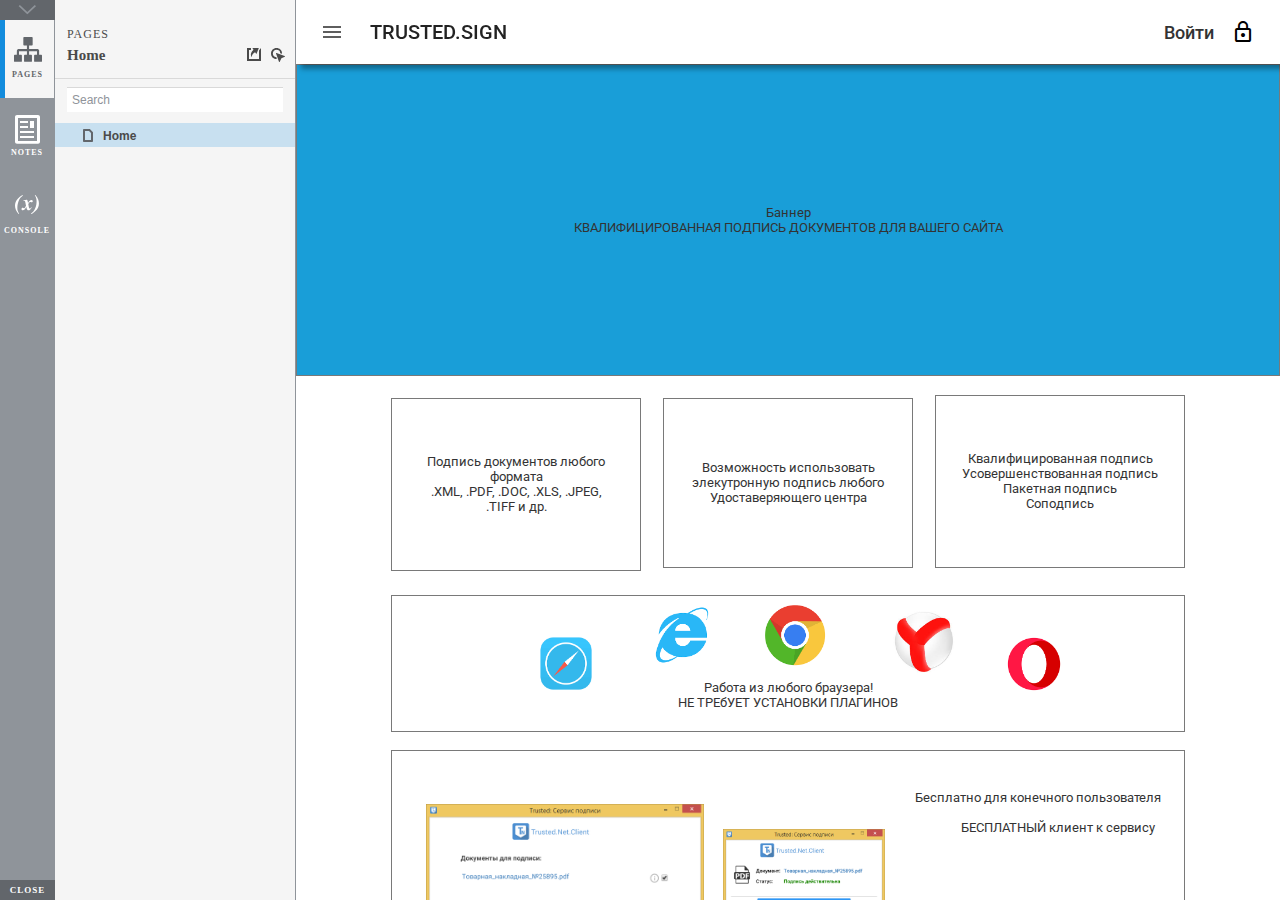
<file: index.html>
﻿<!DOCTYPE html>
<html xmlns="http://www.w3.org/1999/xhtml" xml:lang="en" lang="en">
<head>
    <title>Untitled Document</title>
    <meta http-equiv="X-UA-Compatible" content="IE=edge"/>
    <meta http-equiv="content-type" content="text/html; charset=utf-8" />
    <meta name="viewport" content="width=device-width, initial-scale=1.0" />
    <meta name="apple-mobile-web-app-capable" content="yes" />
    <link type="text/css" href="resources/css/reset.css" rel="Stylesheet" />
    <link type="text/css" href="resources/css/default.css" rel="Stylesheet" />
    <!--<link href='https://fonts.googleapis.com/css?family=Nunito:300' rel='stylesheet' type='text/css'>-->

    <script type="text/javascript">
        if (location.href.toString().indexOf('file://localhost/') == 0) {
            location.href = location.href.toString().replace('file://localhost/', 'file:///');
        }
    </script>

    <script type="text/javascript" src="resources/scripts/jquery-1.7.1.min.js"></script>
    <script type="text/javascript" src="resources/scripts/player/splitter.js"></script>
    <script type="text/javascript" src="resources/scripts/axutils.js"></script>
    <script type="text/javascript" src="resources/scripts/player/axplayer.js"></script>
    <script type="text/javascript" src="resources/scripts/messagecenter.js"></script>
    <script type="text/javascript" src="data/document.js"></script>
    <style type="text/css">

#outerContainer {
	width:1000px;
	height:1500px;
}

.vsplitbar {
    width: 3px;
    /*background: #B9B9B9;*/
    border-right: 1px solid #8f949a;
}

.vsplitbar:hover, .vsplitbar.active {
    background: #8f949a;
}

#rightPanel {
    background-color: White;
}

/*#leftPanel {
    min-width: 120px;
}*/

.splitterMask {
   position:absolute;
   top: 0;
   left: 0;
   width: 100%;
   height: 100%;
   overflow: hidden;
   background-image: url(resources/images/transparent.gif);
   z-index: 20000;
}

    </style>
    <script type="text/javascript" language="JavaScript"><!--
        var SITEMAP_COLLAPSE_VAR_NAME = 'c';
        var PLUGIN_VAR_NAME = 'g';
        var FOOTNOTES_VAR_NAME = 'fn';
        var ADAPTIVE_VIEW_VAR_NAME = 'view';
        var lastLeftPanelWidth = 295;
        var toolBarOnly = true;

        // isolate scope
        (function() {
            setUpController();
            
            var configuration = $axure.document.configuration;
            var _settings = {};
            _settings.projectId = configuration.prototypeId;
            _settings.isAxshare = configuration.isAxshare;
            _settings.loadFeedbackPlugin = configuration.loadFeedbackPlugin;
            var cHash = getHashStringVar(SITEMAP_COLLAPSE_VAR_NAME);
            _settings.startCollapsed = cHash == "1";
            if(cHash == "2") closePlayer();
            var gHash = getHashStringVar(PLUGIN_VAR_NAME);
            if(gHash == "") gHash = 1;
            _settings.startPluginGid = gHash;

            $axure.player.settings = _settings;

            $(window).bind('load', function() {
                if(CHROME_5_LOCAL && !$('body').attr('pluginDetected')) {
                    window.location = 'resources/chrome/chrome.html';
                }
            });

            $(document).ready(function() {
                $axure.page.bind('load.start', mainFrame_onload);
                $axure.messageCenter.addMessageListener(messageCenter_message);

                $(document).on('pluginShown', function (event, data) {
                    setVarInCurrentUrlHash('g', data ? data : '');
                });

                $(document).on('pluginCreated', function(event, data) {
                    if($axure.player.settings.startPluginGid == data) {
                        $axure.player.showPlugin(data);
                    }
                });

                if($axure.player.settings.loadFeedbackPlugin) {
                    if($axure.player.settings.isAxshare) {
                        $axure.utils.loadJS('/Scripts/plugins/feedback/feedback8.js');
                    } else {
                        $axure.utils.loadJS('http://share.axure.com/Scripts/plugins/feedback/feedback8.js');
                    }
                }

                if(navigator.userAgent.indexOf("MSIE") >= 0) $('#outerContainer').width('100%');
                initialize();
                if($axure.player.settings.startCollapsed) $('#outerContainer').splitter({ sizeLeft: 0 });
                else $('#outerContainer').splitter({ sizeLeft: lastLeftPanelWidth });
                $('#leftPanel').width(lastLeftPanelWidth);
                
                $(window).resize(function() { resizeContent(); });

                $('#maximizePanelContainer').hide();

                initializeLogo();

                $(window).resize();
                resizeContent();
                
                $axure.player.collapseToBar();

                if($axure.player.settings.startCollapsed) {
                    collapse();
                    $('#leftPanel').width(0);
                }

                if(MOBILE_DEVICE) {
                    $('#interfaceControlFrameMinimizeContainer').height('45px');
                    $('#interfaceControlFrameMinimizeContainer a').height('45px');
                    $('#interfaceControlFrameHeaderContainer').css('margin-top','45px');
                    $('#interfaceControlFrameCloseContainer a').css('padding','10px 0px');
                    $('#maximizePanelContainer').height('45px');//.css('top','inherit').css('bottom','0px');

                    $('body').removeClass('hashover');

                    if(IOS) {
                        $('#rightPanel').css('overflow', 'auto').css('-webkit-overflow-scrolling', 'touch').css('-ms-overflow-x', 'hidden');

                        window.addEventListener("orientationchange", function() {
                            var viewport = document.querySelector("meta[name=viewport]");
                            //so iOS doesn't zoom when switching back to portrait
                            viewport.setAttribute('content', 'width=device-width, initial-scale=1.0, maximum-scale=1.0');
                            viewport.setAttribute('content', 'width=device-width, initial-scale=1.0');
                            resizeContent();
                        }, false);

                        $axure.page.bind('load.start', function() {
                            resizeContent();
                        });
                    }
                }

            });

            function initialize() {
                var legacyQString = getQueryString("Page");
                if (legacyQString.length > 0) {
                    location.href = location.href.substring(0, location.href.indexOf("?")) + "#p=" + legacyQString;
                    return;
                }

                var mainFrame = document.getElementById("mainFrame");
                mainFrame.contentWindow.location.href = getInitialUrl();
            }

            function initializeLogo() {
                if($axure.document.configuration.logoImagePath) {
                    var image = new Image();
                    image.onload = function() {
                        $('#logoImage').css('max-width', this.width + 'px');
                        $axure.player.resizeContent();
                    };
                    image.src = $axure.document.configuration.logoImagePath;
                
                    $('#interfaceControlFrameLogoImageContainer').html('<img id="logoImage" src="" />');
                    $('#logoImage').attr('src', $axure.document.configuration.logoImagePath).load(function() { resizeContent(); });
                } else $('#interfaceControlFrameLogoImageContainer').hide();

                if ($axure.document.configuration.logoImageCaption) {
                    $('#interfaceControlFrameLogoCaptionContainer').html($axure.document.configuration.logoImageCaption);
                } else $('#interfaceControlFrameLogoCaptionContainer').hide();

                if(!$('#interfaceControlFrameLogoImageContainer').is(':visible') && !$('#interfaceControlFrameLogoCaptionContainer').is(':visible')) {
                    $('#interfaceControlFrameLogoContainer').hide();
                }
            }

            var resizeContent = $axure.player.resizeContent = function() {
                var newHeight = $(window).height();
                var newWidth = $(window).width();

                var controlContainerHeight = newHeight;// - 30;
                if($('#interfaceControlFrameLogoContainer').is(':visible')) controlContainerHeight -= $('#interfaceControlFrameLogoContainer').outerHeight();// + 16;

                $('#outerContainer').height(newHeight).width(newWidth);
                $('.vsplitbar').height(newHeight);
                $('#leftPanel').height(newHeight);
                $('#interfaceControlFrame').height(newHeight);
                $('#interfaceControlFrameContainer').height(newHeight);
                $('#interfaceControlFrameHostContainer').height(controlContainerHeight);

                $('#rightPanel').height(newHeight);
                $('#mainFrame').height(newHeight);

                if($('#leftPanel').is(':visible')) $('#rightPanel').width($(window).width() - $('#leftPanel').width() - 1);// $('.vsplitbar').width());
                else $('#rightPanel').width($(window).width());

                $(document).trigger('ContainerHeightChange',[controlContainerHeight]);

                if(MOBILE_DEVICE) {
                    if(!(getHashStringVar(ADAPTIVE_VIEW_VAR_NAME).length > 0)) $axure.messageCenter.postMessage('setAdaptiveViewForSize', {'width':newWidth, 'height':$('#rightPanel').height()});
                }
            }

            var collapseToBar = $axure.player.collapseToBar = function() {
                lastLeftPanelWidth = $('#leftPanel').width();
                $('#leftPanel').width('55px');
                $('.vsplitbar').hide();
                $('#rightPanel').width($(window).width() - $('#leftPanel').width());
                $(window).resize();
                $('#outerContainer').trigger('resize');
                toolBarOnly = true;
            }

            var expandFromBar = $axure.player.expandFromBar = function() {
                if($('.vsplitbar').is(':visible')) return;

                $('#leftPanel').width(lastLeftPanelWidth);
                $('.vsplitbar').show();
                $('#rightPanel').width($(window).width() - $('#leftPanel').width() - 1);// $('.vsplitbar').width());
                $(window).resize();
                $('#outerContainer').trigger('resize');
                toolBarOnly = false;
            }

        })();

        function messageCenter_message(message, data) {
            if(message == 'expandFrame') expand();
            else if(message == 'getCollapseFrameOnLoad' && $axure.player.settings.startCollapsed && !MOBILE_DEVICE) $axure.messageCenter.postMessage('collapseFrameOnLoad');
        }

        
        function getInitialUrl() {
            var pageName = getHashStringVar("p");
            if(pageName.length > 0) return pageName + ".html";
            else {
                var url = getFirstPageUrl($axure.document.sitemap.rootNodes);
                return (url ? url : "about:blank");
            }
        }

        function getFirstPageUrl(nodes) {
            for (var i = 0; i < nodes.length; i++) {
                var node = nodes[i];
                if (node.url) return node.url;
                else {
                    var hasChildren = (node.children && node.children.length > 0);
                    if (hasChildren) {
                        var url = getFirstPageUrl(node.children);
                        if (url) return url;
                    }
                }
            }
            return null;
        }

        function closePlayer() {
            if($axure.page.location) window.location.href = $axure.page.location;
            else {
                var pageFile = getInitialUrl();
                var currentLocation = window.location.toString();
                window.location.href = currentLocation.substr(0, currentLocation.lastIndexOf("/") + 1) + pageFile;
            }
        }

        function replaceHash(newHash) {
            var currentLocWithoutHash = window.location.toString().split('#')[0];

            //We use replace so that every hash change doesn't get appended to the history stack.
            //We use replaceState in browsers that support it, else replace the location
            if(typeof window.history.replaceState != 'undefined') {
                try {
                    //Chrome 45 (Version 45.0.2454.85 m) started throwing an error here when generated locally (this only happens with sitemap open) which broke all interactions.
                    //try catch breaks the url adjusting nicely when the sitemap is open, but all interactions and forward and back buttons work.
                    //Uncaught SecurityError: Failed to execute 'replaceState' on 'History': A history state object with URL 'file:///C:/Users/Ian/Documents/Axure/HTML/Untitled/start.html#p=home' cannot be created in a document with origin 'null'.
                    window.history.replaceState(null, null, currentLocWithoutHash + newHash);
                } catch(ex) {}
            } else {
                window.location.replace(currentLocWithoutHash + newHash);
            }
        }

        function collapse() {
            setVarInCurrentUrlHash('c', 1);
            if(!toolBarOnly) lastLeftPanelWidth = $('#leftPanel').width();

            $('#maximizePanelContainer').show();
            $('#leftPanel').hide();
            $('.vsplitbar').hide();
            $('#rightPanel').width($(window).width());
            $(window).resize();
            $('#outerContainer').trigger('resize');

            $(document).trigger('sidebarCollapse');

            if(MOBILE_DEVICE) {
                $('#maximizePanelContainer').animate({
                    top:$('#rightPanel').height() - $('#maximizePanelContainer').height()
                }, 300, 'swing', function() {
                    $('#maximizePanelContainer').css('top', 'inherit').css('bottom', '0px');
                });
            }
        }

        function expand() {
            if(MOBILE_DEVICE) {
                $('#maximizePanelContainer').css('top', '0px').css('bottom', 'inherit');
            }

            deleteVarFromCurrentUrlHash('c');
            $('#maximizePanelContainer').hide();
            $('#leftPanel').width(lastLeftPanelWidth);
            $('#leftPanel').show();
            if(!toolBarOnly) {
                $('.vsplitbar').show();
                $('#rightPanel').width($(window).width() - $('#leftPanel').width() - 1);
            } else {
                $axure.player.collapseToBar();
            }
            $(window).resize();
            $('#outerContainer').trigger('resize');

            $(document).trigger('sidebarExpanded');
        }


        function mainFrame_onload() {
            if($axure.page.pageName) document.title = $axure.page.pageName;
        }

        function getQueryString(query) {
            var qstring = self.location.href.split("?");
            if(qstring.length < 2) return "";
            return GetParameter(qstring, query);
        }
        
        function GetParameter(qstring, query) {
            var prms = qstring[1].split("&");
            var frmelements = new Array();
            var currprmeter, querystr = "";

            for(var i = 0; i < prms.length; i++) {
                currprmeter = prms[i].split("=");
                frmelements[i] = new Array();
                frmelements[i][0] = currprmeter[0];
                frmelements[i][1] = currprmeter[1];
            }

            for(j = 0; j < frmelements.length; j++) {
                if(frmelements[j][0].toLowerCase() == query.toLowerCase()) {
                    querystr = frmelements[j][1];
                    break;
                }
            }
            return querystr;
        }
        
        function getHashStringVar(query) {
            var qstring = self.location.href.split("#");
            if(qstring.length < 2) return "";
            return GetParameter(qstring, query);
        }

        function setHashStringVar(currentHash, varName, varVal) {
            var varWithEqual = varName + '=';
            var poundVarWithEqual = varVal === '' ? '' :  '#' + varName + '=' + varVal;
            var ampVarWithEqual = varVal === '' ? '' :  '&' + varName + '=' + varVal;
            var hashToSet = '';

            var pageIndex = currentHash.indexOf('#' + varWithEqual);
            if(pageIndex == -1) pageIndex = currentHash.indexOf('&' + varWithEqual);
            if(pageIndex != -1) {
                var newHash = currentHash.substring(0, pageIndex);

                newHash = newHash == '' ? poundVarWithEqual : newHash + ampVarWithEqual;

                var ampIndex = currentHash.indexOf('&', pageIndex + 1);
                if(ampIndex != -1) {
                    newHash = newHash == '' ? '#' + currentHash.substring(ampIndex + 1) : newHash + currentHash.substring(ampIndex);
                }
                hashToSet = newHash;
            } else if(currentHash.indexOf('#') != -1) {
                hashToSet = currentHash + ampVarWithEqual;
            } else {
                hashToSet = poundVarWithEqual;
            }

            if(hashToSet != '' || varVal == '') {
                return hashToSet;
            }

            return null;
        }

        function setVarInCurrentUrlHash(varName, varVal) {
            var newHash = setHashStringVar(window.location.hash, varName, varVal);

            if(newHash != null) {
                replaceHash(newHash);
            }
        }

        function deleteHashStringVar(currentHash, varName) {
            var varWithEqual = varName + '=';

            var pageIndex = currentHash.indexOf('#' + varWithEqual);
            if(pageIndex == -1) pageIndex = currentHash.indexOf('&' + varWithEqual);
            if(pageIndex != -1) {
                var newHash = currentHash.substring(0, pageIndex);

                var ampIndex = currentHash.indexOf('&', pageIndex + 1);

                //IF begin of string....if none blank, ELSE # instead of & and rest
                //IF in string....prefix + if none blank, ELSE &-rest
                if(newHash == '') { //beginning of string
                    newHash = ampIndex != -1 ? '#' + currentHash.substring(ampIndex + 1) : '';
                } else { //somewhere in the middle
                    newHash = newHash + (ampIndex != -1 ? currentHash.substring(ampIndex) : '');
                }

                return newHash;
            }

            return null;
        }

        function deleteVarFromCurrentUrlHash(varName) {
            var newHash = deleteHashStringVar(window.location.hash, varName);

            if(newHash != null) {
                replaceHash(newHash);
            }
        }
    --></script>

    <link type="text/css" rel="Stylesheet" href="plugins/sitemap/styles/sitemap.css" />
    <script type="text/javascript" src="plugins/sitemap/sitemap.js"></script>
    <link type="text/css" rel="Stylesheet" href="plugins/page_notes/styles/page_notes.css" />
    <script type="text/javascript" src="plugins/page_notes/page_notes.js"></script>
    <!--<link type="text/css" rel="Stylesheet" href="plugins/recordplay/styles/recordplay.css" />
    <script type="text/javascript" src="plugins/recordplay/recordplay.js"></script>-->
    <link type="text/css" rel="Stylesheet" href="plugins/debug/styles/debug.css" />
    <script type="text/javascript" src="plugins/debug/debug.js"></script>

</head>
<body scroll="no" class="hashover">
<? phpinfo(); ?>
    <div id="outerContainer">

        <div id="leftPanel">
            <div id="interfaceControlFrame">
                <div id="interfaceControlFrameMinimizeContainer">
                    <a title="Collapse" id="interfaceControlFrameMinimizeButton" onclick="collapse();">&nbsp;</a>
                </div>
                <div id="interfaceControlFrameHeaderContainer">
                    <ul id="interfaceControlFrameHeader"></ul>
                </div>
                <div id="interfaceControlFrameContainer">
                    <div id="interfaceControlFrameLogoContainer">
                        <div id="interfaceControlFrameLogoImageContainer"></div>
                        <div id="interfaceControlFrameLogoCaptionContainer"></div>
                    </div>
                    <div id="interfaceControlFrameHostContainer">
                    </div>
                </div>
                <div id="interfaceControlFrameCloseContainer">
                    <a title="Close" id="interfaceControlFrameCloseButton" onclick="closePlayer();">CLOSE</a>
                </div>
            </div>
        </div>
        <div id="rightPanel">
            <iframe id="mainFrame" name="mainFrame" width="100%" height="100%" src="" frameborder="0" style="display: block;" webkitallowfullscreen mozallowfullscreen allowfullscreen></iframe>
        </div>

    </div>

    <div id="maximizePanelContainer">
        <iframe id="expandFrame" src="resources/expand.html" width="100%" height="100%" scrolling="no" allowtransparency="true" frameborder="0"></iframe>
    </div>

</body>
</html>
</file>
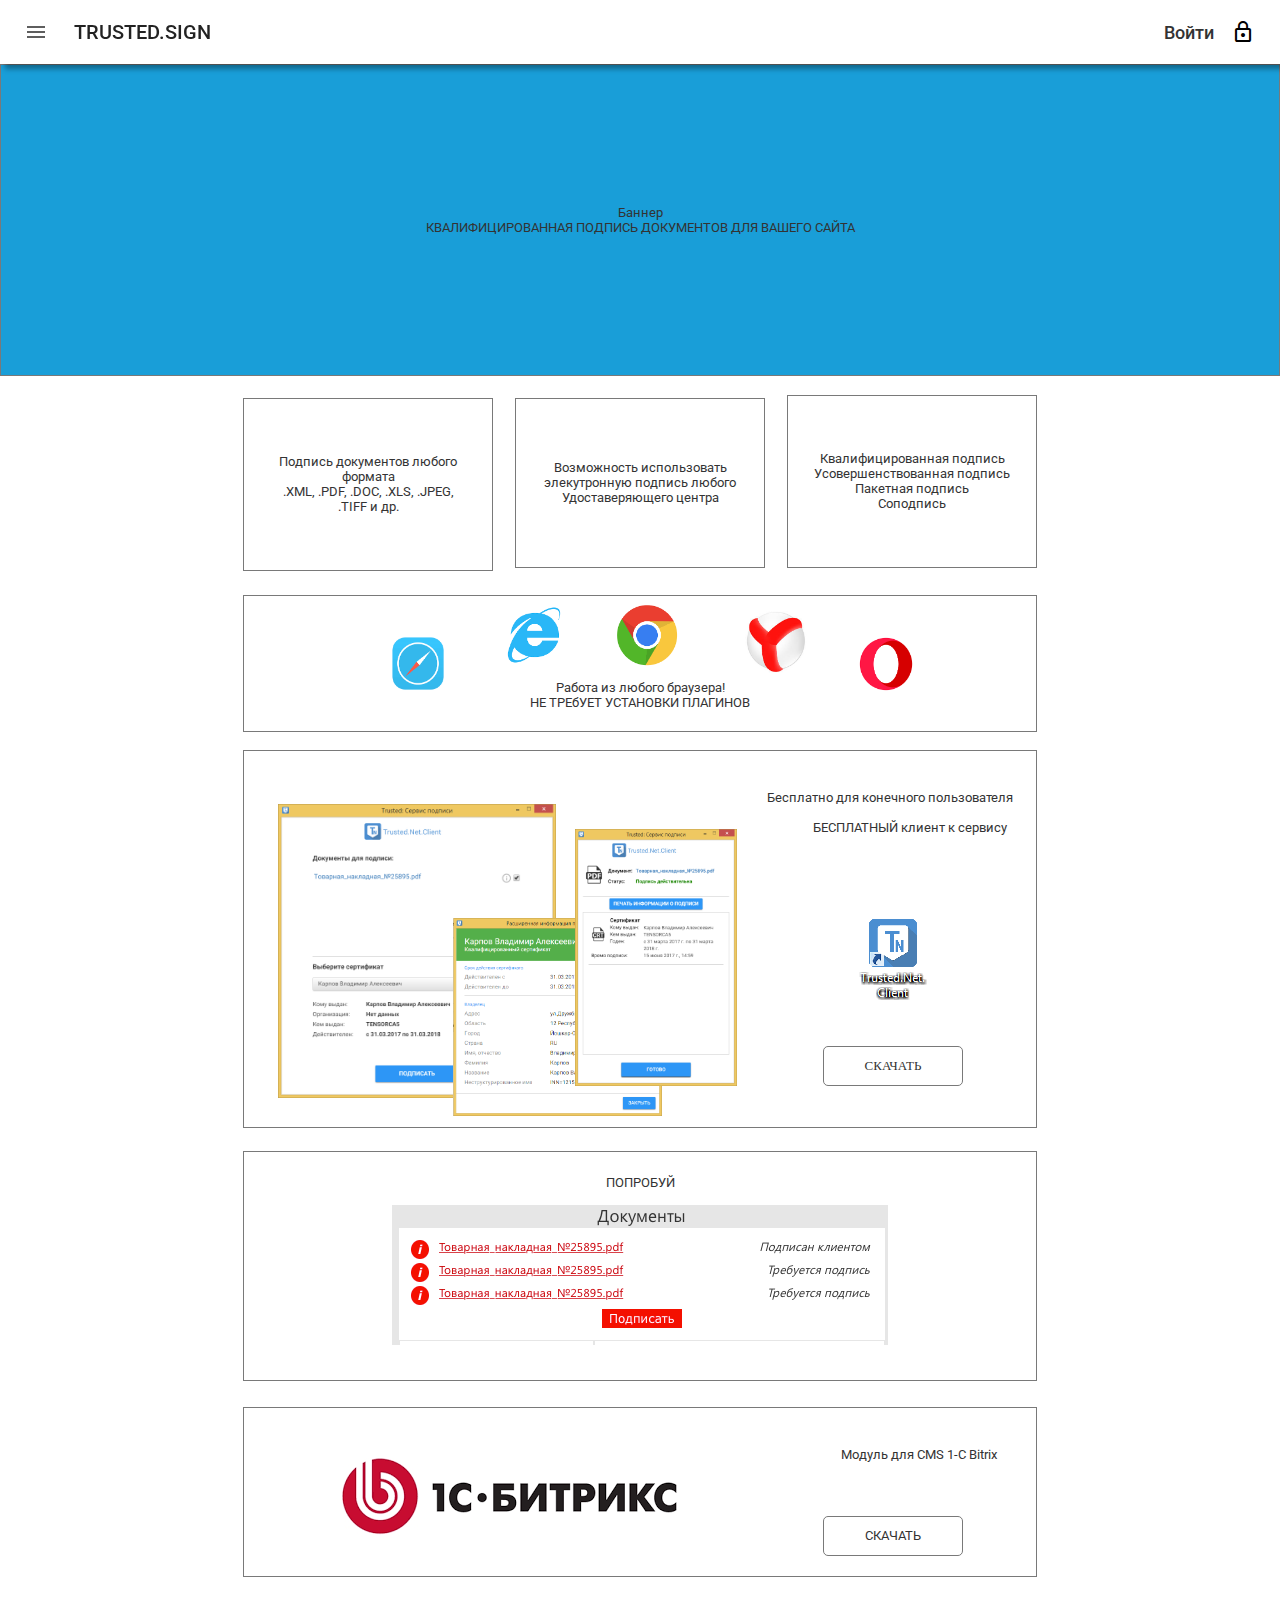
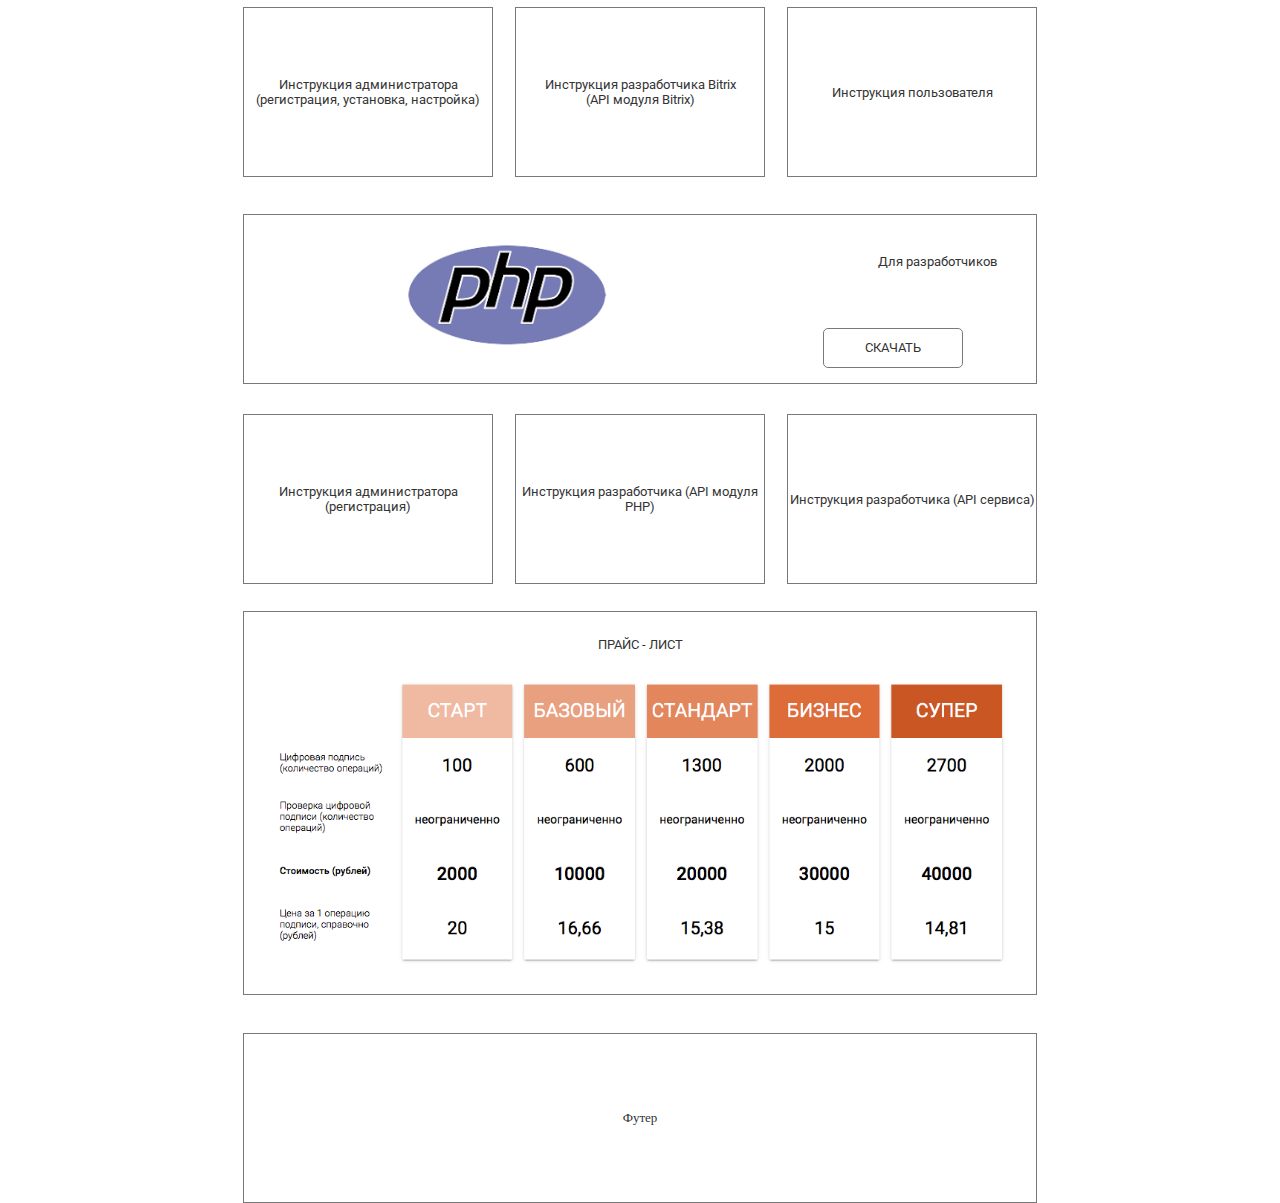
<file: home.html>
﻿<!DOCTYPE html>
<html>
  <head>
    <title>Home</title>
    <meta http-equiv="X-UA-Compatible" content="IE=edge"/>
    <meta http-equiv="content-type" content="text/html; charset=utf-8"/>
    <meta name="apple-mobile-web-app-capable" content="yes"/>
    <link href="resources/css/jquery-ui-themes.css" type="text/css" rel="stylesheet"/>
    <link href="resources/css/axure_rp_page.css" type="text/css" rel="stylesheet"/>
    <link href="data/styles.css" type="text/css" rel="stylesheet"/>
    <link href="files/home/styles.css" type="text/css" rel="stylesheet"/>
    <link href="https://fonts.googleapis.com/css?family=Roboto" type="text/css" rel="stylesheet"/>
    <link href="https://fonts.googleapis.com/icon?family=Material+Icons" type="text/css" rel="stylesheet"/>
    <script src="resources/scripts/jquery-1.7.1.min.js"></script>
    <script src="resources/scripts/jquery-ui-1.8.10.custom.min.js"></script>
    <script src="resources/scripts/axure/axQuery.js"></script>
    <script src="resources/scripts/axure/globals.js"></script>
    <script src="resources/scripts/axutils.js"></script>
    <script src="resources/scripts/axure/annotation.js"></script>
    <script src="resources/scripts/axure/axQuery.std.js"></script>
    <script src="resources/scripts/axure/doc.js"></script>
    <script src="data/document.js"></script>
    <script src="resources/scripts/messagecenter.js"></script>
    <script src="resources/scripts/axure/events.js"></script>
    <script src="resources/scripts/axure/recording.js"></script>
    <script src="resources/scripts/axure/action.js"></script>
    <script src="resources/scripts/axure/expr.js"></script>
    <script src="resources/scripts/axure/geometry.js"></script>
    <script src="resources/scripts/axure/flyout.js"></script>
    <script src="resources/scripts/axure/ie.js"></script>
    <script src="resources/scripts/axure/model.js"></script>
    <script src="resources/scripts/axure/repeater.js"></script>
    <script src="resources/scripts/axure/sto.js"></script>
    <script src="resources/scripts/axure/utils.temp.js"></script>
    <script src="resources/scripts/axure/variables.js"></script>
    <script src="resources/scripts/axure/drag.js"></script>
    <script src="resources/scripts/axure/move.js"></script>
    <script src="resources/scripts/axure/visibility.js"></script>
    <script src="resources/scripts/axure/style.js"></script>
    <script src="resources/scripts/axure/adaptive.js"></script>
    <script src="resources/scripts/axure/tree.js"></script>
    <script src="resources/scripts/axure/init.temp.js"></script>
    <script src="files/home/data.js"></script>
    <script src="resources/scripts/axure/legacy.js"></script>
    <script src="resources/scripts/axure/viewer.js"></script>
    <script src="resources/scripts/axure/math.js"></script>
    <script type="text/javascript">
      $axure.utils.getTransparentGifPath = function() { return 'resources/images/transparent.gif'; };
      $axure.utils.getOtherPath = function() { return 'resources/Other.html'; };
      $axure.utils.getReloadPath = function() { return 'resources/reload.html'; };
    </script>
  </head>
  <body>
    <div id="base" class="">

      <!-- Unnamed (Rectangle) -->
      <div id="u0" class="ax_default box_1">
        <div id="u0_div" class=""></div>
        <!-- Unnamed () -->
        <div id="u1" class="text">
          <p><span>Подпись документов любого формата</span></p><p><span>.XML, .PDF, .DOC, .XLS, .JPEG, .TIFF и др.</span></p>
        </div>
      </div>

      <!-- Unnamed (Rectangle) -->
      <div id="u2" class="ax_default box_1">
        <div id="u2_div" class=""></div>
        <!-- Unnamed () -->
        <div id="u3" class="text">
          <p><span>Возможность использовать элекутронную подпись любого Удоставеряющего центра</span></p>
        </div>
      </div>

      <!-- Unnamed (Rectangle) -->
      <div id="u4" class="ax_default box_1">
        <div id="u4_div" class=""></div>
        <!-- Unnamed () -->
        <div id="u5" class="text">
          <p><span>Работа из любого браузера! </span></p><p><span>НЕ ТРЕбУЕТ УСТАНОВКИ ПЛАГИНОВ</span></p>
        </div>
      </div>

      <!-- Unnamed (Rectangle) -->
      <div id="u6" class="ax_default box_1">
        <div id="u6_div" class=""></div>
        <!-- Unnamed () -->
        <div id="u7" class="text">
          <p><span>Бесплатно для конечного пользователя</span></p><p><span><br></span></p><p><span>БЕСПЛАТНЫЙ клиент к сервису&nbsp;&nbsp; </span></p>
        </div>
      </div>

      <!-- Buttom (Dynamic Panel) -->
      <div id="u8" class="ax_default" data-label="Buttom">
        <div id="u8_state0" class="panel_state" data-label="State1">
          <div id="u8_state0_content" class="panel_state_content">

            <!-- Unnamed (Rectangle) -->
            <div id="u9" class="ax_default button">
              <div id="u9_div" class=""></div>
              <!-- Unnamed () -->
              <div id="u10" class="text">
                <p><span>СКАЧАТЬ</span></p>
              </div>
            </div>
          </div>
        </div>
        <div id="u8_state1" class="panel_state" data-label="State2" style="display:none; visibility: hidden;">
          <div id="u8_state1_content" class="panel_state_content">

            <!-- Unnamed (Rectangle) -->
            <div id="u11" class="ax_default button">
              <div id="u11_div" class=""></div>
              <!-- Unnamed () -->
              <div id="u12" class="text">
                <p><span>СКАЧАТЬ</span></p>
              </div>
            </div>
          </div>
        </div>
      </div>

      <!-- Unnamed (Rectangle) -->
      <div id="u13" class="ax_default box_1">
        <div id="u13_div" class=""></div>
        <!-- Unnamed () -->
        <div id="u14" class="text">
          <p><span>Инструкция администратора (регистрация, установка, настройка)</span></p>
        </div>
      </div>

      <!-- Unnamed (Rectangle) -->
      <div id="u15" class="ax_default box_1">
        <div id="u15_div" class=""></div>
        <!-- Unnamed () -->
        <div id="u16" class="text">
          <p><span>ПОПРОБУЙ</span></p>
        </div>
      </div>

      <!-- Unnamed (Image) -->
      <div id="u17" class="ax_default image">
        <img id="u17_img" class="img " src="images/home/u17.png"/>
        <!-- Unnamed () -->
        <div id="u18" class="text" style="display:none; visibility: hidden">
          <p><span></span></p>
        </div>
      </div>

      <!-- Unnamed (Rectangle) -->
      <div id="u19" class="ax_default box_1">
        <div id="u19_div" class=""></div>
        <!-- Unnamed () -->
        <div id="u20" class="text">
          <p><span>Модуль для CMS 1-C Bitrix</span></p>
        </div>
      </div>

      <!-- Unnamed (Rectangle) -->
      <div id="u21" class="ax_default box_1">
        <div id="u21_div" class=""></div>
        <!-- Unnamed () -->
        <div id="u22" class="text">
          <p><span>Инструкция разработчика Bitrix</span></p><p><span>(API модуля Bitrix)</span></p>
        </div>
      </div>

      <!-- Unnamed (Rectangle) -->
      <div id="u23" class="ax_default box_1">
        <div id="u23_div" class=""></div>
        <!-- Unnamed () -->
        <div id="u24" class="text">
          <p><span>Инструкция пользователя</span></p>
        </div>
      </div>

      <!-- Unnamed (Rectangle) -->
      <div id="u25" class="ax_default box_1">
        <div id="u25_div" class=""></div>
        <!-- Unnamed () -->
        <div id="u26" class="text">
          <p><span>Инструкция администратора (регистрация)</span></p>
        </div>
      </div>

      <!-- Unnamed (Rectangle) -->
      <div id="u27" class="ax_default box_1">
        <div id="u27_div" class=""></div>
        <!-- Unnamed () -->
        <div id="u28" class="text">
          <p><span>Для разработчиков</span></p>
        </div>
      </div>

      <!-- Unnamed (Rectangle) -->
      <div id="u29" class="ax_default box_1">
        <div id="u29_div" class=""></div>
        <!-- Unnamed () -->
        <div id="u30" class="text">
          <p><span>Инструкция разработчика (API модуля PHP)</span></p>
        </div>
      </div>

      <!-- Unnamed (Rectangle) -->
      <div id="u31" class="ax_default box_1">
        <div id="u31_div" class=""></div>
        <!-- Unnamed () -->
        <div id="u32" class="text">
          <p><span>Инструкция разработчика (API сервиса)</span></p>
        </div>
      </div>

      <!-- Unnamed (Rectangle) -->
      <div id="u33" class="ax_default button">
        <div id="u33_div" class=""></div>
        <!-- Unnamed () -->
        <div id="u34" class="text">
          <p><span>СКАЧАТЬ</span></p>
        </div>
      </div>

      <!-- Unnamed (Rectangle) -->
      <div id="u35" class="ax_default button">
        <div id="u35_div" class=""></div>
        <!-- Unnamed () -->
        <div id="u36" class="text">
          <p><span>СКАЧАТЬ</span></p>
        </div>
      </div>

      <!-- Unnamed (Rectangle) -->
      <div id="u37" class="ax_default box_1">
        <div id="u37_div" class=""></div>
        <!-- Unnamed () -->
        <div id="u38" class="text">
          <p><span>ПРАЙС - ЛИСТ</span></p>
        </div>
      </div>

      <!-- Main banner (Rectangle) -->
      <div id="u39" class="ax_default box_1" data-label="Main banner">
        <div id="u39_div" class=""></div>
        <!-- Unnamed () -->
        <div id="u40" class="text">
          <p><span>Баннер </span></p><p><span>КВАЛИФИЦИРОВАННАЯ ПОДПИСЬ ДОКУМЕНТОВ ДЛЯ ВАШЕГО САЙТА</span></p>
        </div>
      </div>

      <!-- Header (Dynamic Panel) -->
      <div id="u41" class="ax_default" data-label="Header">
        <div id="u41_state0" class="panel_state" data-label="State1">
          <div id="u41_state0_content" class="panel_state_content">

            <!-- BG Header (Rectangle) -->
            <div id="u42" class="ax_default box_1" data-label="BG Header">
              <div id="u42_div" class=""></div>
              <!-- Unnamed () -->
              <div id="u43" class="text" style="display:none; visibility: hidden">
                <p><span></span></p>
              </div>
            </div>

            <!-- Unnamed (Dynamic Panel) -->
            <div id="u44" class="ax_default">
              <div id="u44_state0" class="panel_state" data-label="State1">
                <div id="u44_state0_content" class="panel_state_content">

                  <!-- Unnamed (Group) -->
                  <div id="u45" class="ax_default" data-width="216" data-height="64">

                    <!-- Unnamed (Rectangle) -->
                    <div id="u46" class="ax_default box_1">
                      <img id="u46_img" class="img " src="images/home/u46.png"/>
                      <!-- Unnamed () -->
                      <div id="u47" class="text">
                        <p><span>TRUSTED.SIGN</span></p>
                      </div>
                    </div>
                  </div>
                </div>
              </div>
            </div>

            <!-- Unnamed (Dynamic Panel) -->
            <div id="u48" class="ax_default">
              <div id="u48_state0" class="panel_state" data-label="State1">
                <div id="u48_state0_content" class="panel_state_content">

                  <!-- Логин (Rectangle) -->
                  <div id="u49" class="ax_default box_1" data-label="Логин">
                    <div id="u49_div" class=""></div>
                    <!-- Unnamed () -->
                    <div id="u50" class="text">
                      <p><span>Войти&nbsp; </span></p>
                    </div>
                  </div>

                  <!-- Unnamed (Rectangle) -->
                  <div id="u51" class="ax_default materialicons">
                    <div id="u51_div" class=""></div>
                    <!-- Unnamed () -->
                    <div id="u52" class="text">
                      <p><span></span></p>
                    </div>
                  </div>
                </div>
              </div>
            </div>
          </div>
        </div>
      </div>

      <!-- Burger menu (Dynamic Panel) -->
      <div id="u53" class="ax_default" data-label="Burger menu">
        <div id="u53_state0" class="panel_state" data-label="State1">
          <div id="u53_state0_content" class="panel_state_content">

            <!-- Unnamed (Burger menu) -->

            <!-- Nav button (Rectangle) -->
            <div id="u55" class="ax_default materialicons" data-label="Nav button">
              <div id="u55_div" class=""></div>
              <!-- Unnamed () -->
              <div id="u56" class="text">
                <p><span></span></p>
              </div>
            </div>

            <!-- BG (Rectangle) -->
            <div id="u57" class="ax_default content_bg_light ax_default_hidden" data-label="BG" style="display:none; visibility: hidden">
              <div id="u57_div" class=""></div>
              <!-- Unnamed () -->
              <div id="u58" class="text" style="display:none; visibility: hidden">
                <p><span></span></p>
              </div>
            </div>

            <!-- Nav drawer (Dynamic Panel) -->
            <div id="u59" class="ax_default ax_default_hidden" data-label="Nav drawer" style="display:none; visibility: hidden">
              <div id="u59_state0" class="panel_state" data-label="Show">
                <div id="u59_state0_content" class="panel_state_content">

                  <!-- Header (Group) -->
                  <div id="u60" class="ax_default" data-label="Header" data-width="280" data-height="574">

                    <!-- BG menu (Rectangle) -->
                    <div id="u61" class="ax_default box_1" data-label="BG menu">
                      <div id="u61_div" class=""></div>
                      <!-- Unnamed () -->
                      <div id="u62" class="text" style="display:none; visibility: hidden">
                        <p><span></span></p>
                      </div>
                    </div>

                    <!-- Unnamed (Image) -->
                    <div id="u63" class="ax_default image">
                      <img id="u63_img" class="img " src="images/home/u63.jpg"/>
                      <!-- Unnamed () -->
                      <div id="u64" class="text" style="display:none; visibility: hidden">
                        <p><span></span></p>
                      </div>
                    </div>

                    <!-- Unnamed (Image) -->
                    <div id="u65" class="ax_default image">
                      <img id="u65_img" class="img " src="images/home/u65.png"/>
                      <!-- Unnamed () -->
                      <div id="u66" class="text" style="display:none; visibility: hidden">
                        <p><span></span></p>
                      </div>
                    </div>

                    <!-- Unnamed (Rectangle) -->
                    <div id="u67" class="ax_default">
                      <div id="u67_div" class=""></div>
                      <!-- Unnamed () -->
                      <div id="u68" class="text">
                        <p><span>Карпов Владимир</span></p>
                      </div>
                    </div>

                    <!-- Unnamed (Rectangle) -->
                    <div id="u69" class="ax_default">
                      <div id="u69_div" class=""></div>
                      <!-- Unnamed () -->
                      <div id="u70" class="text">
                        <p><span>Логин: LAssIphone&nbsp; &nbsp; ID: 8</span></p>
                      </div>
                    </div>

                    <!-- Unnamed (Rectangle) -->
                    <div id="u71" class="ax_default materialicons">
                      <div id="u71_div" class=""></div>
                      <!-- Unnamed () -->
                      <div id="u72" class="text">
                        <p><span></span></p>
                      </div>
                    </div>
                  </div>

                  <!-- Menu List (Dynamic Panel) -->
                  <div id="u73" class="ax_default" data-label="Menu List">
                    <div id="u73_state0" class="panel_state" data-label="State1">
                      <div id="u73_state0_content" class="panel_state_content">

                        <!-- BG (Rectangle) -->
                        <div id="u74" class="ax_default box_1" data-label="BG">
                          <div id="u74_div" class=""></div>
                          <!-- Unnamed () -->
                          <div id="u75" class="text" style="display:none; visibility: hidden">
                            <p><span></span></p>
                          </div>
                        </div>

                        <!-- List item (Group) -->
                        <div id="u76" class="ax_default" data-label="List item" data-width="280" data-height="48">

                          <!-- Unnamed (Rectangle) -->
                          <div id="u77" class="ax_default">
                            <div id="u77_div" class=""></div>
                            <!-- Unnamed () -->
                            <div id="u78" class="text">
                              <p><span>История операций подписи</span></p>
                            </div>
                          </div>

                          <!-- Unnamed (Rectangle) -->
                          <div id="u79" class="ax_default materialicons">
                            <div id="u79_div" class=""></div>
                            <!-- Unnamed () -->
                            <div id="u80" class="text">
                              <p><span></span></p>
                            </div>
                          </div>

                          <!-- BG (Rectangle) -->
                          <div id="u81" class="ax_default box_1" data-label="BG">
                            <div id="u81_div" class=""></div>
                            <!-- Unnamed () -->
                            <div id="u82" class="text" style="display:none; visibility: hidden">
                              <p><span></span></p>
                            </div>
                          </div>
                        </div>

                        <!-- List item (Group) -->
                        <div id="u83" class="ax_default" data-label="List item" data-width="280" data-height="48">

                          <!-- Unnamed (Rectangle) -->
                          <div id="u84" class="ax_default">
                            <div id="u84_div" class=""></div>
                            <!-- Unnamed () -->
                            <div id="u85" class="text">
                              <p><span>Сертификаты</span></p>
                            </div>
                          </div>

                          <!-- Unnamed (Shape) -->
                          <div id="u86" class="ax_default">
                            <img id="u86_img" class="img " src="images/home/u86.png"/>
                            <!-- Unnamed () -->
                            <div id="u87" class="text" style="display:none; visibility: hidden">
                              <p><span></span></p>
                            </div>
                          </div>

                          <!-- BG (Rectangle) -->
                          <div id="u88" class="ax_default box_1" data-label="BG">
                            <div id="u88_div" class=""></div>
                            <!-- Unnamed () -->
                            <div id="u89" class="text" style="display:none; visibility: hidden">
                              <p><span></span></p>
                            </div>
                          </div>
                        </div>

                        <!-- List item (Group) -->
                        <div id="u90" class="ax_default" data-label="List item" data-width="280" data-height="48">

                          <!-- Unnamed (Rectangle) -->
                          <div id="u91" class="ax_default">
                            <div id="u91_div" class=""></div>
                            <!-- Unnamed () -->
                            <div id="u92" class="text">
                              <p><span>Документы</span></p>
                            </div>
                          </div>

                          <!-- Unnamed (Rectangle) -->
                          <div id="u93" class="ax_default materialicons">
                            <div id="u93_div" class=""></div>
                            <!-- Unnamed () -->
                            <div id="u94" class="text">
                              <p><span></span></p>
                            </div>
                          </div>

                          <!-- BG (Rectangle) -->
                          <div id="u95" class="ax_default box_1" data-label="BG">
                            <div id="u95_div" class=""></div>
                            <!-- Unnamed () -->
                            <div id="u96" class="text" style="display:none; visibility: hidden">
                              <p><span></span></p>
                            </div>
                          </div>
                        </div>

                        <!-- List item (Group) -->
                        <div id="u97" class="ax_default" data-label="List item" data-width="280" data-height="48">

                          <!-- BG (Rectangle) -->
                          <div id="u98" class="ax_default box_1" data-label="BG">
                            <div id="u98_div" class=""></div>
                            <!-- Unnamed () -->
                            <div id="u99" class="text" style="display:none; visibility: hidden">
                              <p><span></span></p>
                            </div>
                          </div>

                          <!-- Unnamed (Rectangle) -->
                          <div id="u100" class="ax_default">
                            <div id="u100_div" class=""></div>
                            <!-- Unnamed () -->
                            <div id="u101" class="text">
                              <p><span>Подпись</span></p>
                            </div>
                          </div>
                        </div>

                        <!-- Unnamed (Horizontal Line) -->
                        <div id="u102" class="ax_default">
                          <img id="u102_img" class="img " src="images/home/u102.png"/>
                          <!-- Unnamed () -->
                          <div id="u103" class="text" style="display:none; visibility: hidden">
                            <p><span></span></p>
                          </div>
                        </div>

                        <!-- List item (Group) -->
                        <div id="u104" class="ax_default" data-label="List item" data-width="280" data-height="48">

                          <!-- Unnamed (Rectangle) -->
                          <div id="u105" class="ax_default">
                            <div id="u105_div" class=""></div>
                            <!-- Unnamed () -->
                            <div id="u106" class="text">
                              <p><span>Gate приложения</span></p>
                            </div>
                          </div>

                          <!-- Unnamed (Rectangle) -->
                          <div id="u107" class="ax_default materialicons">
                            <div id="u107_div" class=""></div>
                            <!-- Unnamed () -->
                            <div id="u108" class="text">
                              <p><span></span></p>
                            </div>
                          </div>

                          <!-- BG (Rectangle) -->
                          <div id="u109" class="ax_default box_1" data-label="BG">
                            <div id="u109_div" class=""></div>
                            <!-- Unnamed () -->
                            <div id="u110" class="text" style="display:none; visibility: hidden">
                              <p><span></span></p>
                            </div>
                          </div>
                        </div>

                        <!-- List item (Group) -->
                        <div id="u111" class="ax_default" data-label="List item" data-width="280" data-height="48">

                          <!-- Unnamed (Rectangle) -->
                          <div id="u112" class="ax_default">
                            <div id="u112_div" class=""></div>
                            <!-- Unnamed () -->
                            <div id="u113" class="text">
                              <p><span>Web приложения</span></p>
                            </div>
                          </div>

                          <!-- Unnamed (Rectangle) -->
                          <div id="u114" class="ax_default materialicons">
                            <div id="u114_div" class=""></div>
                            <!-- Unnamed () -->
                            <div id="u115" class="text">
                              <p><span></span></p>
                            </div>
                          </div>

                          <!-- BG (Rectangle) -->
                          <div id="u116" class="ax_default box_1" data-label="BG">
                            <div id="u116_div" class=""></div>
                            <!-- Unnamed () -->
                            <div id="u117" class="text" style="display:none; visibility: hidden">
                              <p><span></span></p>
                            </div>
                          </div>
                        </div>

                        <!-- List item (Group) -->
                        <div id="u118" class="ax_default" data-label="List item" data-width="280" data-height="48">

                          <!-- BG (Rectangle) -->
                          <div id="u119" class="ax_default box_1" data-label="BG">
                            <div id="u119_div" class=""></div>
                            <!-- Unnamed () -->
                            <div id="u120" class="text" style="display:none; visibility: hidden">
                              <p><span></span></p>
                            </div>
                          </div>

                          <!-- Unnamed (Rectangle) -->
                          <div id="u121" class="ax_default">
                            <div id="u121_div" class=""></div>
                            <!-- Unnamed () -->
                            <div id="u122" class="text">
                              <p><span>Мои приложения</span></p>
                            </div>
                          </div>
                        </div>

                        <!-- Unnamed (Horizontal Line) -->
                        <div id="u123" class="ax_default">
                          <img id="u123_img" class="img " src="images/home/u102.png"/>
                          <!-- Unnamed () -->
                          <div id="u124" class="text" style="display:none; visibility: hidden">
                            <p><span></span></p>
                          </div>
                        </div>

                        <!-- List item (Group) -->
                        <div id="u125" class="ax_default" data-label="List item" data-width="280" data-height="48">

                          <!-- Unnamed (Rectangle) -->
                          <div id="u126" class="ax_default">
                            <div id="u126_div" class=""></div>
                            <!-- Unnamed () -->
                            <div id="u127" class="text">
                              <p><span>История авторизаций</span></p>
                            </div>
                          </div>

                          <!-- Unnamed (Rectangle) -->
                          <div id="u128" class="ax_default materialicons">
                            <div id="u128_div" class=""></div>
                            <!-- Unnamed () -->
                            <div id="u129" class="text">
                              <p><span></span></p>
                            </div>
                          </div>

                          <!-- BG (Rectangle) -->
                          <div id="u130" class="ax_default box_1" data-label="BG">
                            <div id="u130_div" class=""></div>
                            <!-- Unnamed () -->
                            <div id="u131" class="text" style="display:none; visibility: hidden">
                              <p><span></span></p>
                            </div>
                          </div>
                        </div>

                        <!-- List item (Group) -->
                        <div id="u132" class="ax_default" data-label="List item" data-width="280" data-height="48">

                          <!-- Unnamed (Rectangle) -->
                          <div id="u133" class="ax_default">
                            <div id="u133_div" class=""></div>
                            <!-- Unnamed () -->
                            <div id="u134" class="text">
                              <p><span>Мой аккаунт</span></p>
                            </div>
                          </div>

                          <!-- Unnamed (Rectangle) -->
                          <div id="u135" class="ax_default materialicons">
                            <div id="u135_div" class=""></div>
                            <!-- Unnamed () -->
                            <div id="u136" class="text">
                              <p><span></span></p>
                            </div>
                          </div>

                          <!-- BG (Rectangle) -->
                          <div id="u137" class="ax_default box_1" data-label="BG">
                            <div id="u137_div" class=""></div>
                            <!-- Unnamed () -->
                            <div id="u138" class="text" style="display:none; visibility: hidden">
                              <p><span></span></p>
                            </div>
                          </div>
                        </div>
                      </div>
                    </div>
                  </div>
                </div>
              </div>
            </div>
          </div>
        </div>
      </div>

      <!-- Unnamed (Rectangle) -->
      <div id="u139" class="ax_default box_1">
        <div id="u139_div" class=""></div>
        <!-- Unnamed () -->
        <div id="u140" class="text">
          <p><span>Футер</span></p>
        </div>
      </div>

      <!-- Unnamed (Image) -->
      <div id="u141" class="ax_default image">
        <img id="u141_img" class="img " src="images/home/u141.png"/>
        <!-- Unnamed () -->
        <div id="u142" class="text" style="display:none; visibility: hidden">
          <p><span></span></p>
        </div>
      </div>

      <!-- Unnamed (Image) -->
      <div id="u143" class="ax_default image">
        <img id="u143_img" class="img " src="images/home/u143.png"/>
        <!-- Unnamed () -->
        <div id="u144" class="text" style="display:none; visibility: hidden">
          <p><span></span></p>
        </div>
      </div>

      <!-- Unnamed (Image) -->
      <div id="u145" class="ax_default image">
        <img id="u145_img" class="img " src="images/home/u145.png"/>
        <!-- Unnamed () -->
        <div id="u146" class="text" style="display:none; visibility: hidden">
          <p><span></span></p>
        </div>
      </div>

      <!-- Unnamed (Image) -->
      <div id="u147" class="ax_default image">
        <img id="u147_img" class="img " src="images/home/u147.png"/>
        <!-- Unnamed () -->
        <div id="u148" class="text" style="display:none; visibility: hidden">
          <p><span></span></p>
        </div>
      </div>

      <!-- Unnamed (Image) -->
      <div id="u149" class="ax_default image">
        <img id="u149_img" class="img " src="images/home/u149.png"/>
        <!-- Unnamed () -->
        <div id="u150" class="text" style="display:none; visibility: hidden">
          <p><span></span></p>
        </div>
      </div>

      <!-- Unnamed (Image) -->
      <div id="u151" class="ax_default image">
        <img id="u151_img" class="img " src="images/home/u151.png"/>
        <!-- Unnamed () -->
        <div id="u152" class="text" style="display:none; visibility: hidden">
          <p><span></span></p>
        </div>
      </div>

      <!-- Unnamed (Image) -->
      <div id="u153" class="ax_default image">
        <img id="u153_img" class="img " src="images/home/u153.png"/>
        <!-- Unnamed () -->
        <div id="u154" class="text" style="display:none; visibility: hidden">
          <p><span></span></p>
        </div>
      </div>

      <!-- Unnamed (Image) -->
      <div id="u155" class="ax_default image">
        <img id="u155_img" class="img " src="images/home/u155.png"/>
        <!-- Unnamed () -->
        <div id="u156" class="text" style="display:none; visibility: hidden">
          <p><span></span></p>
        </div>
      </div>

      <!-- Unnamed (Image) -->
      <div id="u157" class="ax_default image">
        <img id="u157_img" class="img " src="images/home/u157.png"/>
        <!-- Unnamed () -->
        <div id="u158" class="text" style="display:none; visibility: hidden">
          <p><span></span></p>
        </div>
      </div>

      <!-- Unnamed (Image) -->
      <div id="u159" class="ax_default image">
        <img id="u159_img" class="img " src="images/home/u159.png"/>
        <!-- Unnamed () -->
        <div id="u160" class="text" style="display:none; visibility: hidden">
          <p><span></span></p>
        </div>
      </div>

      <!-- Unnamed (Image) -->
      <div id="u161" class="ax_default image">
        <img id="u161_img" class="img " src="images/home/u161.png"/>
        <!-- Unnamed () -->
        <div id="u162" class="text" style="display:none; visibility: hidden">
          <p><span></span></p>
        </div>
      </div>

      <!-- Unnamed (Image) -->
      <div id="u163" class="ax_default image">
        <img id="u163_img" class="img " src="images/home/u163.png"/>
        <!-- Unnamed () -->
        <div id="u164" class="text" style="display:none; visibility: hidden">
          <p><span></span></p>
        </div>
      </div>

      <!-- Unnamed (Rectangle) -->
      <div id="u165" class="ax_default box_1">
        <div id="u165_div" class=""></div>
        <!-- Unnamed () -->
        <div id="u166" class="text">
          <p><span>Квалифицированная подпись</span></p><p><span>Усовершенствованная подпись</span></p><p><span>Пакетная подпись</span></p><p><span>Соподпись</span></p>
        </div>
      </div>
    </div>
  </body>
</html>
</file>
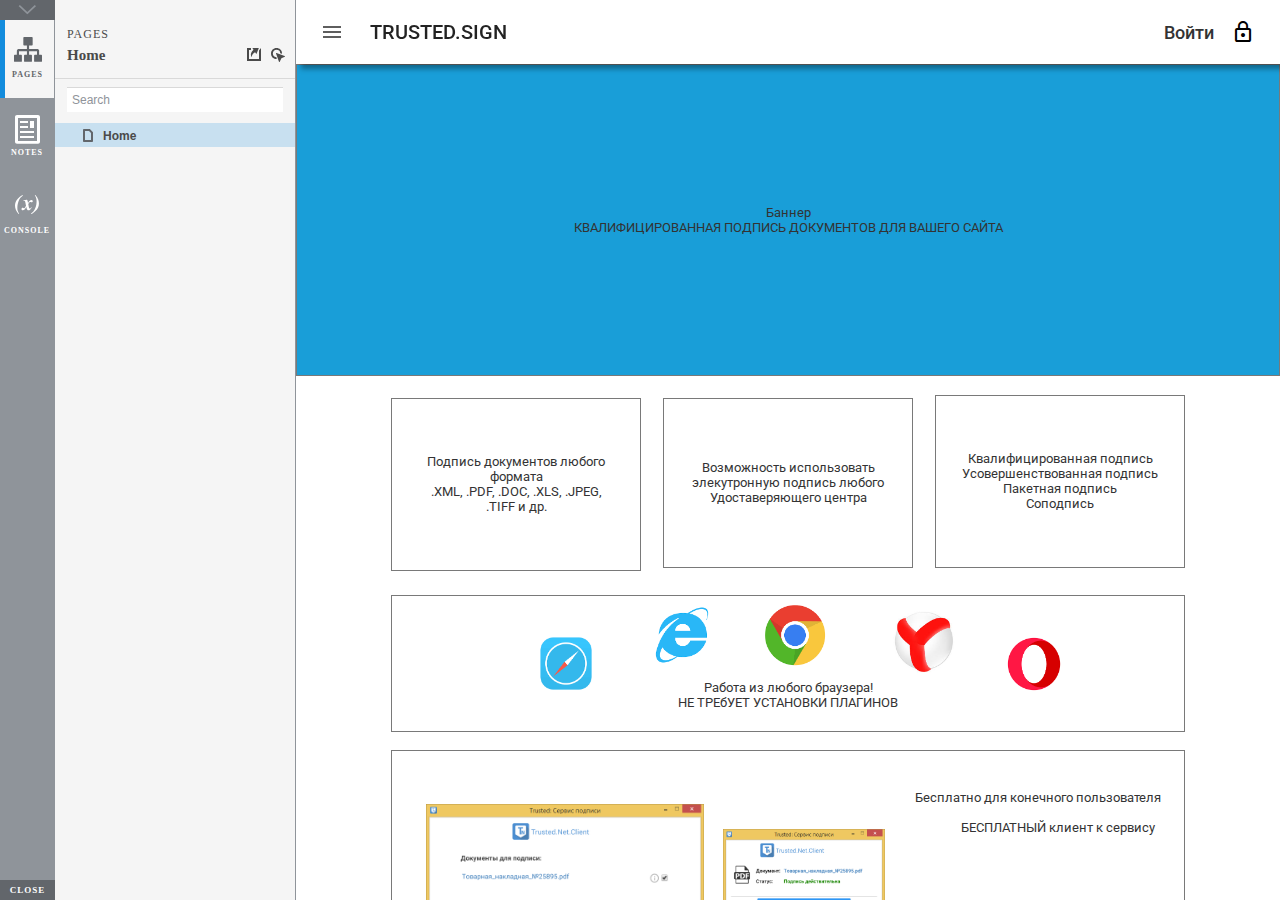
<file: start.html>
﻿<!DOCTYPE html>
<html xmlns="http://www.w3.org/1999/xhtml" xml:lang="en" lang="en">
<head>
    <title>Untitled Document</title>
    <meta http-equiv="X-UA-Compatible" content="IE=edge"/>
    <meta http-equiv="content-type" content="text/html; charset=utf-8" />
    <meta name="viewport" content="width=device-width, initial-scale=1.0" />
    <meta name="apple-mobile-web-app-capable" content="yes" />
    <link type="text/css" href="resources/css/reset.css" rel="Stylesheet" />
    <link type="text/css" href="resources/css/default.css" rel="Stylesheet" />
    <!--<link href='https://fonts.googleapis.com/css?family=Nunito:300' rel='stylesheet' type='text/css'>-->

    <script type="text/javascript">
        if (location.href.toString().indexOf('file://localhost/') == 0) {
            location.href = location.href.toString().replace('file://localhost/', 'file:///');
        }
    </script>

    <script type="text/javascript" src="resources/scripts/jquery-1.7.1.min.js"></script>
    <script type="text/javascript" src="resources/scripts/player/splitter.js"></script>
    <script type="text/javascript" src="resources/scripts/axutils.js"></script>
    <script type="text/javascript" src="resources/scripts/player/axplayer.js"></script>
    <script type="text/javascript" src="resources/scripts/messagecenter.js"></script>
    <script type="text/javascript" src="data/document.js"></script>
    <style type="text/css">

#outerContainer {
	width:1000px;
	height:1500px;
}

.vsplitbar {
    width: 3px;
    /*background: #B9B9B9;*/
    border-right: 1px solid #8f949a;
}

.vsplitbar:hover, .vsplitbar.active {
    background: #8f949a;
}

#rightPanel {
    background-color: White;
}

/*#leftPanel {
    min-width: 120px;
}*/

.splitterMask {
   position:absolute;
   top: 0;
   left: 0;
   width: 100%;
   height: 100%;
   overflow: hidden;
   background-image: url(resources/images/transparent.gif);
   z-index: 20000;
}

    </style>
    <script type="text/javascript" language="JavaScript"><!--
        var SITEMAP_COLLAPSE_VAR_NAME = 'c';
        var PLUGIN_VAR_NAME = 'g';
        var FOOTNOTES_VAR_NAME = 'fn';
        var ADAPTIVE_VIEW_VAR_NAME = 'view';
        var lastLeftPanelWidth = 295;
        var toolBarOnly = true;

        // isolate scope
        (function() {
            setUpController();
            
            var configuration = $axure.document.configuration;
            var _settings = {};
            _settings.projectId = configuration.prototypeId;
            _settings.isAxshare = configuration.isAxshare;
            _settings.loadFeedbackPlugin = configuration.loadFeedbackPlugin;
            var cHash = getHashStringVar(SITEMAP_COLLAPSE_VAR_NAME);
            _settings.startCollapsed = cHash == "1";
            if(cHash == "2") closePlayer();
            var gHash = getHashStringVar(PLUGIN_VAR_NAME);
            if(gHash == "") gHash = 1;
            _settings.startPluginGid = gHash;

            $axure.player.settings = _settings;

            $(window).bind('load', function() {
                if(CHROME_5_LOCAL && !$('body').attr('pluginDetected')) {
                    window.location = 'resources/chrome/chrome.html';
                }
            });

            $(document).ready(function() {
                $axure.page.bind('load.start', mainFrame_onload);
                $axure.messageCenter.addMessageListener(messageCenter_message);

                $(document).on('pluginShown', function (event, data) {
                    setVarInCurrentUrlHash('g', data ? data : '');
                });

                $(document).on('pluginCreated', function(event, data) {
                    if($axure.player.settings.startPluginGid == data) {
                        $axure.player.showPlugin(data);
                    }
                });

                if($axure.player.settings.loadFeedbackPlugin) {
                    if($axure.player.settings.isAxshare) {
                        $axure.utils.loadJS('/Scripts/plugins/feedback/feedback8.js');
                    } else {
                        $axure.utils.loadJS('http://share.axure.com/Scripts/plugins/feedback/feedback8.js');
                    }
                }

                if(navigator.userAgent.indexOf("MSIE") >= 0) $('#outerContainer').width('100%');
                initialize();
                if($axure.player.settings.startCollapsed) $('#outerContainer').splitter({ sizeLeft: 0 });
                else $('#outerContainer').splitter({ sizeLeft: lastLeftPanelWidth });
                $('#leftPanel').width(lastLeftPanelWidth);
                
                $(window).resize(function() { resizeContent(); });

                $('#maximizePanelContainer').hide();

                initializeLogo();

                $(window).resize();
                resizeContent();
                
                $axure.player.collapseToBar();

                if($axure.player.settings.startCollapsed) {
                    collapse();
                    $('#leftPanel').width(0);
                }

                if(MOBILE_DEVICE) {
                    $('#interfaceControlFrameMinimizeContainer').height('45px');
                    $('#interfaceControlFrameMinimizeContainer a').height('45px');
                    $('#interfaceControlFrameHeaderContainer').css('margin-top','45px');
                    $('#interfaceControlFrameCloseContainer a').css('padding','10px 0px');
                    $('#maximizePanelContainer').height('45px');//.css('top','inherit').css('bottom','0px');

                    $('body').removeClass('hashover');

                    if(IOS) {
                        $('#rightPanel').css('overflow', 'auto').css('-webkit-overflow-scrolling', 'touch').css('-ms-overflow-x', 'hidden');

                        window.addEventListener("orientationchange", function() {
                            var viewport = document.querySelector("meta[name=viewport]");
                            //so iOS doesn't zoom when switching back to portrait
                            viewport.setAttribute('content', 'width=device-width, initial-scale=1.0, maximum-scale=1.0');
                            viewport.setAttribute('content', 'width=device-width, initial-scale=1.0');
                            resizeContent();
                        }, false);

                        $axure.page.bind('load.start', function() {
                            resizeContent();
                        });
                    }
                }

            });

            function initialize() {
                var legacyQString = getQueryString("Page");
                if (legacyQString.length > 0) {
                    location.href = location.href.substring(0, location.href.indexOf("?")) + "#p=" + legacyQString;
                    return;
                }

                var mainFrame = document.getElementById("mainFrame");
                mainFrame.contentWindow.location.href = getInitialUrl();
            }

            function initializeLogo() {
                if($axure.document.configuration.logoImagePath) {
                    var image = new Image();
                    image.onload = function() {
                        $('#logoImage').css('max-width', this.width + 'px');
                        $axure.player.resizeContent();
                    };
                    image.src = $axure.document.configuration.logoImagePath;
                
                    $('#interfaceControlFrameLogoImageContainer').html('<img id="logoImage" src="" />');
                    $('#logoImage').attr('src', $axure.document.configuration.logoImagePath).load(function() { resizeContent(); });
                } else $('#interfaceControlFrameLogoImageContainer').hide();

                if ($axure.document.configuration.logoImageCaption) {
                    $('#interfaceControlFrameLogoCaptionContainer').html($axure.document.configuration.logoImageCaption);
                } else $('#interfaceControlFrameLogoCaptionContainer').hide();

                if(!$('#interfaceControlFrameLogoImageContainer').is(':visible') && !$('#interfaceControlFrameLogoCaptionContainer').is(':visible')) {
                    $('#interfaceControlFrameLogoContainer').hide();
                }
            }

            var resizeContent = $axure.player.resizeContent = function() {
                var newHeight = $(window).height();
                var newWidth = $(window).width();

                var controlContainerHeight = newHeight;// - 30;
                if($('#interfaceControlFrameLogoContainer').is(':visible')) controlContainerHeight -= $('#interfaceControlFrameLogoContainer').outerHeight();// + 16;

                $('#outerContainer').height(newHeight).width(newWidth);
                $('.vsplitbar').height(newHeight);
                $('#leftPanel').height(newHeight);
                $('#interfaceControlFrame').height(newHeight);
                $('#interfaceControlFrameContainer').height(newHeight);
                $('#interfaceControlFrameHostContainer').height(controlContainerHeight);

                $('#rightPanel').height(newHeight);
                $('#mainFrame').height(newHeight);

                if($('#leftPanel').is(':visible')) $('#rightPanel').width($(window).width() - $('#leftPanel').width() - 1);// $('.vsplitbar').width());
                else $('#rightPanel').width($(window).width());

                $(document).trigger('ContainerHeightChange',[controlContainerHeight]);

                if(MOBILE_DEVICE) {
                    if(!(getHashStringVar(ADAPTIVE_VIEW_VAR_NAME).length > 0)) $axure.messageCenter.postMessage('setAdaptiveViewForSize', {'width':newWidth, 'height':$('#rightPanel').height()});
                }
            }

            var collapseToBar = $axure.player.collapseToBar = function() {
                lastLeftPanelWidth = $('#leftPanel').width();
                $('#leftPanel').width('55px');
                $('.vsplitbar').hide();
                $('#rightPanel').width($(window).width() - $('#leftPanel').width());
                $(window).resize();
                $('#outerContainer').trigger('resize');
                toolBarOnly = true;
            }

            var expandFromBar = $axure.player.expandFromBar = function() {
                if($('.vsplitbar').is(':visible')) return;

                $('#leftPanel').width(lastLeftPanelWidth);
                $('.vsplitbar').show();
                $('#rightPanel').width($(window).width() - $('#leftPanel').width() - 1);// $('.vsplitbar').width());
                $(window).resize();
                $('#outerContainer').trigger('resize');
                toolBarOnly = false;
            }

        })();

        function messageCenter_message(message, data) {
            if(message == 'expandFrame') expand();
            else if(message == 'getCollapseFrameOnLoad' && $axure.player.settings.startCollapsed && !MOBILE_DEVICE) $axure.messageCenter.postMessage('collapseFrameOnLoad');
        }

        
        function getInitialUrl() {
            var pageName = getHashStringVar("p");
            if(pageName.length > 0) return pageName + ".html";
            else {
                var url = getFirstPageUrl($axure.document.sitemap.rootNodes);
                return (url ? url : "about:blank");
            }
        }

        function getFirstPageUrl(nodes) {
            for (var i = 0; i < nodes.length; i++) {
                var node = nodes[i];
                if (node.url) return node.url;
                else {
                    var hasChildren = (node.children && node.children.length > 0);
                    if (hasChildren) {
                        var url = getFirstPageUrl(node.children);
                        if (url) return url;
                    }
                }
            }
            return null;
        }

        function closePlayer() {
            if($axure.page.location) window.location.href = $axure.page.location;
            else {
                var pageFile = getInitialUrl();
                var currentLocation = window.location.toString();
                window.location.href = currentLocation.substr(0, currentLocation.lastIndexOf("/") + 1) + pageFile;
            }
        }

        function replaceHash(newHash) {
            var currentLocWithoutHash = window.location.toString().split('#')[0];

            //We use replace so that every hash change doesn't get appended to the history stack.
            //We use replaceState in browsers that support it, else replace the location
            if(typeof window.history.replaceState != 'undefined') {
                try {
                    //Chrome 45 (Version 45.0.2454.85 m) started throwing an error here when generated locally (this only happens with sitemap open) which broke all interactions.
                    //try catch breaks the url adjusting nicely when the sitemap is open, but all interactions and forward and back buttons work.
                    //Uncaught SecurityError: Failed to execute 'replaceState' on 'History': A history state object with URL 'file:///C:/Users/Ian/Documents/Axure/HTML/Untitled/start.html#p=home' cannot be created in a document with origin 'null'.
                    window.history.replaceState(null, null, currentLocWithoutHash + newHash);
                } catch(ex) {}
            } else {
                window.location.replace(currentLocWithoutHash + newHash);
            }
        }

        function collapse() {
            setVarInCurrentUrlHash('c', 1);
            if(!toolBarOnly) lastLeftPanelWidth = $('#leftPanel').width();

            $('#maximizePanelContainer').show();
            $('#leftPanel').hide();
            $('.vsplitbar').hide();
            $('#rightPanel').width($(window).width());
            $(window).resize();
            $('#outerContainer').trigger('resize');

            $(document).trigger('sidebarCollapse');

            if(MOBILE_DEVICE) {
                $('#maximizePanelContainer').animate({
                    top:$('#rightPanel').height() - $('#maximizePanelContainer').height()
                }, 300, 'swing', function() {
                    $('#maximizePanelContainer').css('top', 'inherit').css('bottom', '0px');
                });
            }
        }

        function expand() {
            if(MOBILE_DEVICE) {
                $('#maximizePanelContainer').css('top', '0px').css('bottom', 'inherit');
            }

            deleteVarFromCurrentUrlHash('c');
            $('#maximizePanelContainer').hide();
            $('#leftPanel').width(lastLeftPanelWidth);
            $('#leftPanel').show();
            if(!toolBarOnly) {
                $('.vsplitbar').show();
                $('#rightPanel').width($(window).width() - $('#leftPanel').width() - 1);
            } else {
                $axure.player.collapseToBar();
            }
            $(window).resize();
            $('#outerContainer').trigger('resize');

            $(document).trigger('sidebarExpanded');
        }


        function mainFrame_onload() {
            if($axure.page.pageName) document.title = $axure.page.pageName;
        }

        function getQueryString(query) {
            var qstring = self.location.href.split("?");
            if(qstring.length < 2) return "";
            return GetParameter(qstring, query);
        }
        
        function GetParameter(qstring, query) {
            var prms = qstring[1].split("&");
            var frmelements = new Array();
            var currprmeter, querystr = "";

            for(var i = 0; i < prms.length; i++) {
                currprmeter = prms[i].split("=");
                frmelements[i] = new Array();
                frmelements[i][0] = currprmeter[0];
                frmelements[i][1] = currprmeter[1];
            }

            for(j = 0; j < frmelements.length; j++) {
                if(frmelements[j][0].toLowerCase() == query.toLowerCase()) {
                    querystr = frmelements[j][1];
                    break;
                }
            }
            return querystr;
        }
        
        function getHashStringVar(query) {
            var qstring = self.location.href.split("#");
            if(qstring.length < 2) return "";
            return GetParameter(qstring, query);
        }

        function setHashStringVar(currentHash, varName, varVal) {
            var varWithEqual = varName + '=';
            var poundVarWithEqual = varVal === '' ? '' :  '#' + varName + '=' + varVal;
            var ampVarWithEqual = varVal === '' ? '' :  '&' + varName + '=' + varVal;
            var hashToSet = '';

            var pageIndex = currentHash.indexOf('#' + varWithEqual);
            if(pageIndex == -1) pageIndex = currentHash.indexOf('&' + varWithEqual);
            if(pageIndex != -1) {
                var newHash = currentHash.substring(0, pageIndex);

                newHash = newHash == '' ? poundVarWithEqual : newHash + ampVarWithEqual;

                var ampIndex = currentHash.indexOf('&', pageIndex + 1);
                if(ampIndex != -1) {
                    newHash = newHash == '' ? '#' + currentHash.substring(ampIndex + 1) : newHash + currentHash.substring(ampIndex);
                }
                hashToSet = newHash;
            } else if(currentHash.indexOf('#') != -1) {
                hashToSet = currentHash + ampVarWithEqual;
            } else {
                hashToSet = poundVarWithEqual;
            }

            if(hashToSet != '' || varVal == '') {
                return hashToSet;
            }

            return null;
        }

        function setVarInCurrentUrlHash(varName, varVal) {
            var newHash = setHashStringVar(window.location.hash, varName, varVal);

            if(newHash != null) {
                replaceHash(newHash);
            }
        }

        function deleteHashStringVar(currentHash, varName) {
            var varWithEqual = varName + '=';

            var pageIndex = currentHash.indexOf('#' + varWithEqual);
            if(pageIndex == -1) pageIndex = currentHash.indexOf('&' + varWithEqual);
            if(pageIndex != -1) {
                var newHash = currentHash.substring(0, pageIndex);

                var ampIndex = currentHash.indexOf('&', pageIndex + 1);

                //IF begin of string....if none blank, ELSE # instead of & and rest
                //IF in string....prefix + if none blank, ELSE &-rest
                if(newHash == '') { //beginning of string
                    newHash = ampIndex != -1 ? '#' + currentHash.substring(ampIndex + 1) : '';
                } else { //somewhere in the middle
                    newHash = newHash + (ampIndex != -1 ? currentHash.substring(ampIndex) : '');
                }

                return newHash;
            }

            return null;
        }

        function deleteVarFromCurrentUrlHash(varName) {
            var newHash = deleteHashStringVar(window.location.hash, varName);

            if(newHash != null) {
                replaceHash(newHash);
            }
        }
    --></script>

    <link type="text/css" rel="Stylesheet" href="plugins/sitemap/styles/sitemap.css" />
    <script type="text/javascript" src="plugins/sitemap/sitemap.js"></script>
    <link type="text/css" rel="Stylesheet" href="plugins/page_notes/styles/page_notes.css" />
    <script type="text/javascript" src="plugins/page_notes/page_notes.js"></script>
    <!--<link type="text/css" rel="Stylesheet" href="plugins/recordplay/styles/recordplay.css" />
    <script type="text/javascript" src="plugins/recordplay/recordplay.js"></script>-->
    <link type="text/css" rel="Stylesheet" href="plugins/debug/styles/debug.css" />
    <script type="text/javascript" src="plugins/debug/debug.js"></script>

</head>
<body scroll="no" class="hashover">
    <div id="outerContainer">

        <div id="leftPanel">
            <div id="interfaceControlFrame">
                <div id="interfaceControlFrameMinimizeContainer">
                    <a title="Collapse" id="interfaceControlFrameMinimizeButton" onclick="collapse();">&nbsp;</a>
                </div>
                <div id="interfaceControlFrameHeaderContainer">
                    <ul id="interfaceControlFrameHeader"></ul>
                </div>
                <div id="interfaceControlFrameContainer">
                    <div id="interfaceControlFrameLogoContainer">
                        <div id="interfaceControlFrameLogoImageContainer"></div>
                        <div id="interfaceControlFrameLogoCaptionContainer"></div>
                    </div>
                    <div id="interfaceControlFrameHostContainer">
                    </div>
                </div>
                <div id="interfaceControlFrameCloseContainer">
                    <a title="Close" id="interfaceControlFrameCloseButton" onclick="closePlayer();">CLOSE</a>
                </div>
            </div>
        </div>
        <div id="rightPanel">
            <iframe id="mainFrame" name="mainFrame" width="100%" height="100%" src="" frameborder="0" style="display: block;" webkitallowfullscreen mozallowfullscreen allowfullscreen></iframe>
        </div>

    </div>

    <div id="maximizePanelContainer">
        <iframe id="expandFrame" src="resources/expand.html" width="100%" height="100%" scrolling="no" allowtransparency="true" frameborder="0"></iframe>
    </div>

</body>
</html>
</file>
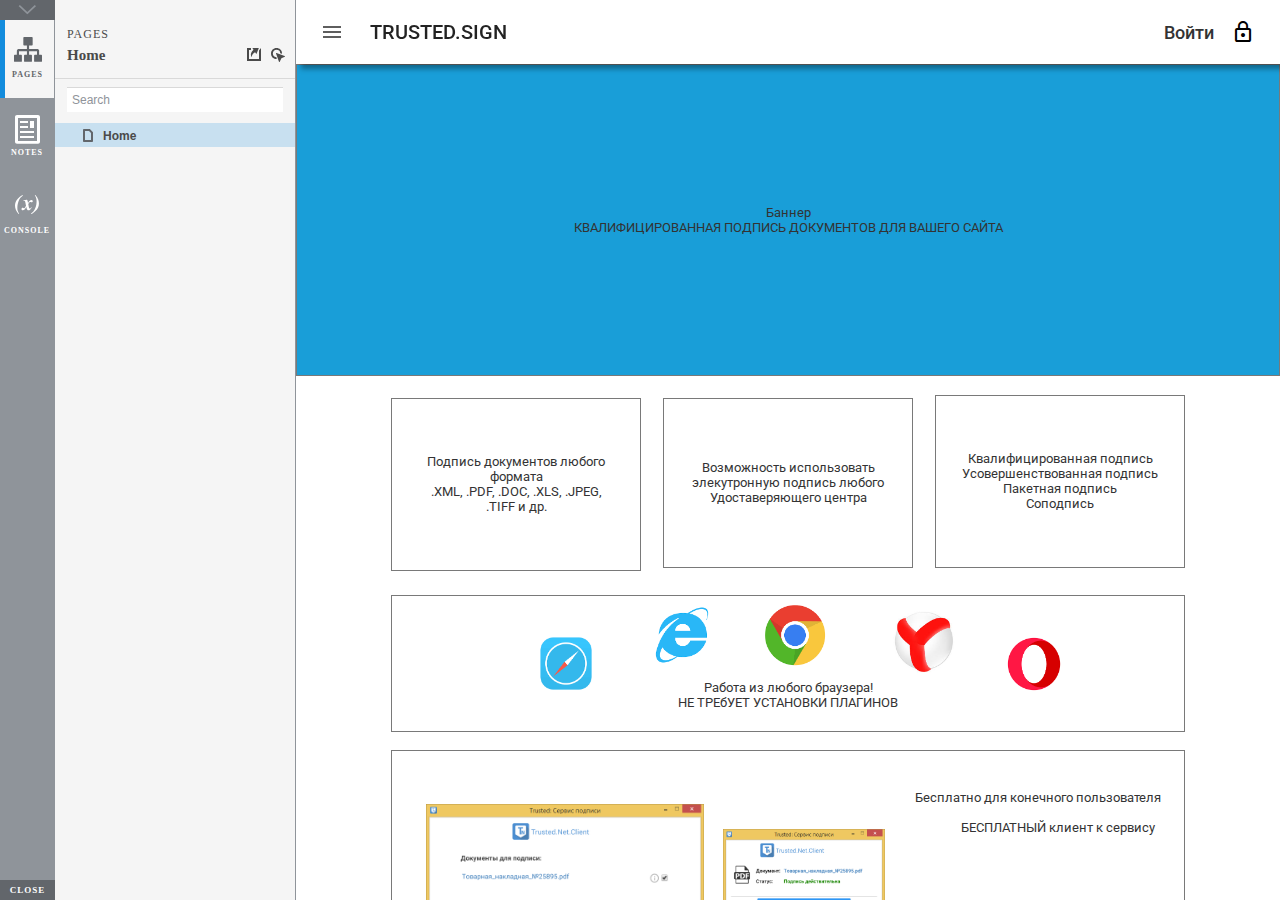
<file: resources/reload.html>
﻿<html>
	<head>
		<title></title>
	</head>
	<body>
	
	<script language="javascript">
	function getUrl() {
      var query = window.location.hash.substring(1);
      var vars = query.split("&&&");
      for (var i=0;i<vars.length;i++) {
        var url = vars[i];
        return decodeURI(url).replace("html%23","html#");
      } 
    }

    var rel = '../';
    var url = getUrl();
    if (url.indexOf(":") > 0 && url.indexOf(":") < 10) rel = '';
	self.location.href = rel + url;
	</script>
	
	</body>
</html>
</file>
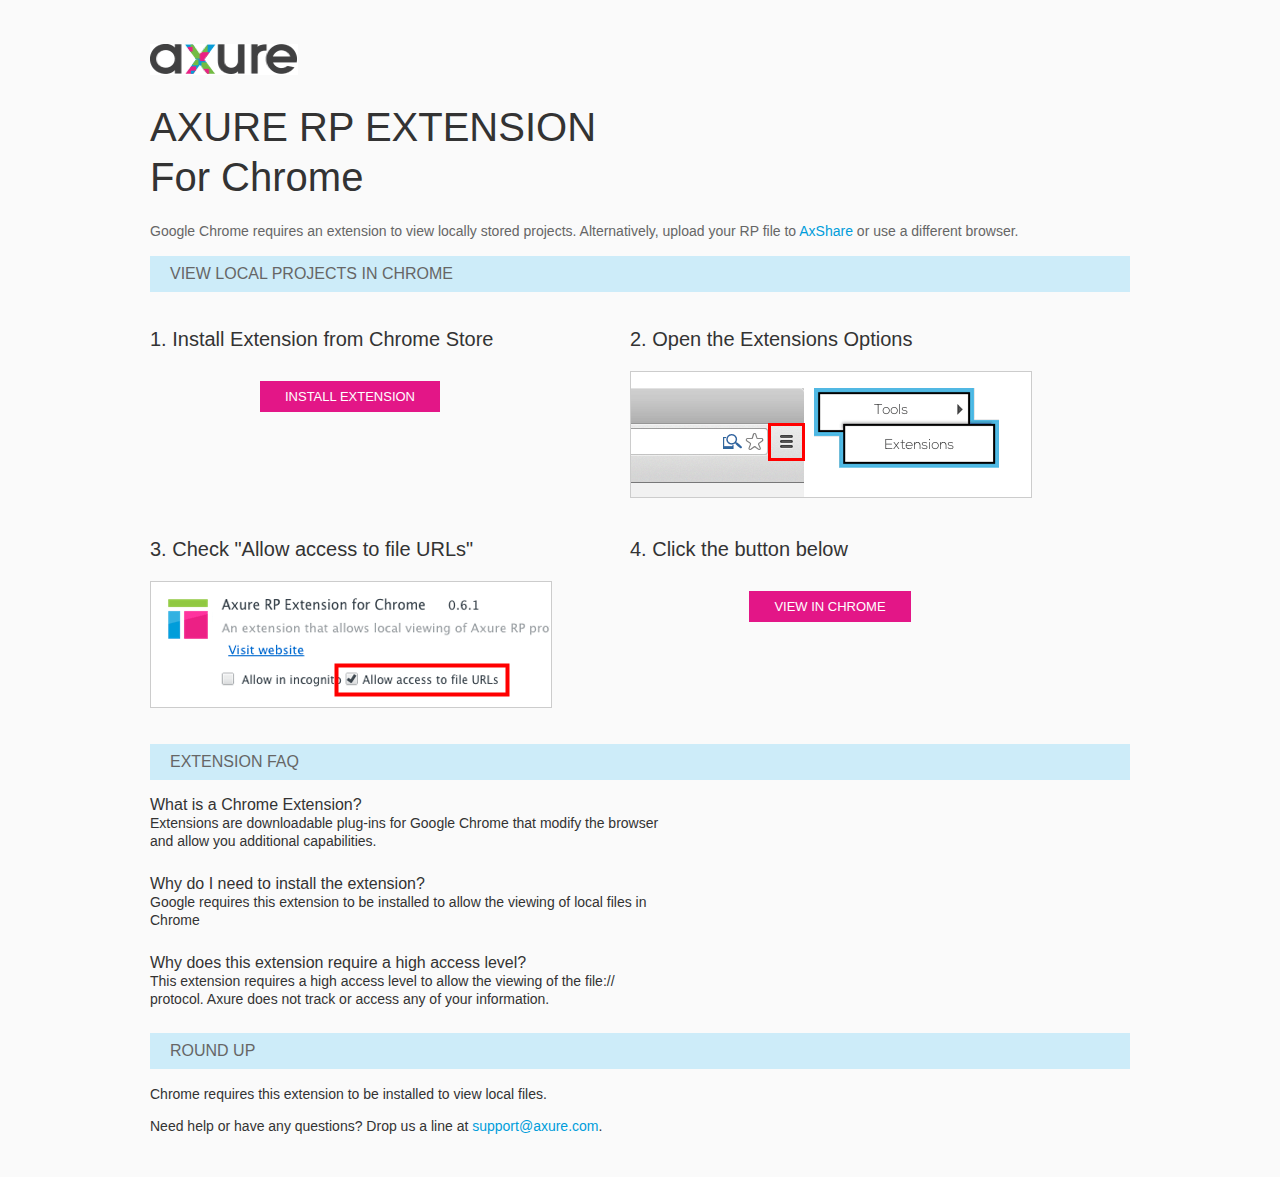
<file: resources/chrome/chrome.html>
<html>
<head>
    <title>Install the Axure RP Chrome Extension</title>
    <style type="text/css">
        *
        {
            font-family: Helvetica, Arial, sans-serif;
        }
        body
        {
            text-align: center;
            background-color: #fafafa;
        }
        p
        {
            font-size: 14px;
            line-height: 18px;
            color: #333333;
        }
        div.container
        {
            width: 980px;
            margin-left: auto;
            margin-right: auto;
            text-align: left;
        }
        a
        {
            text-decoration: none;
            color: #009dda;
        }
        .button
        {
            background: #E31687;
            font: normal 16px Arial, sans-serif;
            color: #FFFFFF;
            padding: 8px 25px 8px 25px;
            border: 0;
            display: inline-block;
            margin-top: 10px;
            text-transform: uppercase;
            font-size: 13px;
        }
        a:hover.button
        {
            opacity: .8;
        }
        div.left
        {
            width: 400px;
            float: left;
            margin-right: 80px;
        }
        div.right
        {
            width: 400px;
            float: left;
        }
        div.buttonContainer
        {
            text-align: center;
        }
        h1
        {
            font-size: 40px;
            color: #333333;
            line-height: 50px;
            margin-bottom: 20px;
            font-weight: normal;
        }
        h2
        {
            font-size: 38px;
            font-weight: normal;
            color: #08639C;
            text-align: center;
        }
        h3
        {
            font-size: 20px;
            color: #333333;
            font-weight: normal;
        }
        .heading
        {
            background-color: #cdecf9;
            height: 36px;
            line-height: 36px;
            padding-left: 20px;
            font-size: 16px;
            color: #666666;
        }
        span.faq
        {
            font-size: 16px;
            font-weight: normal;
            color: #333333;
            display: block;
        }
    </style>
</head>
<body>
    <div class="container">
        <br />
        <br />
        <img src="axure_logo.gif" alt="axure" />
        <br />
        <h1>
            AXURE RP EXTENSION<br />
            For Chrome</h1>
        <p style="font-size: 14px; color: #666666; margin-top: 10px;">
            Google Chrome requires an extension to view locally stored projects. Alternatively,
            upload your RP file to <a href="https://share.axure.com">AxShare</a> or use a different
            browser.</p>
        <h3 class="heading">
            VIEW LOCAL PROJECTS IN CHROME</h3>
        <div class="left">
            <h3>
                1. Install Extension from Chrome Store</h3>
            <div class="buttonContainer">
                <a class="button" href="https://chrome.google.com/webstore/detail/dogkpdfcklifaemcdfbildhcofnopogp"
                    target="_blank">Install Extension</a>
            </div>
        </div>
        <div class="right">
            <h3>
                2. Open the Extensions Options</h3>
            <img src="extensions_menu.gif" alt="extensions" />
        </div>
        <div style="clear: both; height: 20px;">
            &nbsp;</div>
        <div class="left">
            <h3>
                3. Check "Allow access to file URLs"</h3>
            <img src="allow_access.gif" alt="allow access" />
        </div>
        <div class="right">
            <h3>
                4. Click the button below</h3>
            <div class="buttonContainer">
                <a class="button" href="../../start.html">View in Chrome</a>
            </div>
        </div>
        <div style="clear: both; height: 20px;">
        </div>
        <h3 class="heading">
            EXTENSION FAQ</h3>
        <p>
            <span class="faq">What is a Chrome Extension?</span> Extensions are downloadable
            plug-ins for Google Chrome that modify the browser<br />
            and allow you additional capabilities.
        </p>
        <p style="margin-top: 25px;">
            <span class="faq">Why do I need to install the extension?</span> Google requires
            this extension to be installed to allow the viewing of local files in<br />
            Chrome
        </p>
        <p style="margin-top: 25px; margin-bottom: 25px;">
            <span class="faq">Why does this extension require a high access level?</span> This
            extension requires a high access level to allow the viewing of the file://<br />
            protocol. Axure does not track or access any of your information.
        </p>
        <h3 class="heading">
            ROUND UP</h3>
        <p>
            Chrome requires this extension to be installed to view local files.</p>
        <p>
            Need help or have any questions? Drop us a line at <a href="mailto:support@axure.com">
                support@axure.com</a>.
        </p>
        <div style="clear: both; height: 20px;">
        </div>
    </div>
</body>
</html>
</file>
<file: resources/css/default.css>
﻿body {
  font-family : Arial, Helvetica, Sans-Serif;
  background-color: #8f949a;
  overflow:hidden;
}
a {
  cursor: pointer;
}

input[type="radio"], input[type="checkbox"] {
    margin: 0px 9px 0px 0px;
    vertical-align: bottom;
}

input {
    -webkit-box-sizing: border-box;
    -moz-box-sizing: border-box;
    box-sizing: border-box;
}

#maximizePanelContainer {
  font-size: 4px;
  position:absolute;
  left: 0px;
  top: 0px;
  width: 55px;
  height: 20px;
  overflow: visible;
  z-index: 1000;
}
#maximizePanelOver {
    position: absolute;
    left: 0px;
    top: 0px;
    width: 55px;
    height: 20px;
}
.maximizePanel {
    position: absolute;
    left: 0px;
    top: 0px;
    width: 55px;
    height: 20px;
    background: #a2a2a2 url('../images/expand.png') no-repeat center center;
    background: url('../images/expand.svg') no-repeat center center, linear-gradient(rgba(200,200,200,.5),rgba(200,200,200,.5));
    cursor: pointer;
}

#interfaceControlFrameMinimizeContainer {
  position:absolute;
    top: 0px;
    left: 0px;
  font-size: 2px; /*for IE*/
  text-align: right;
  z-index: 100;
    height: 20px;
    width: 55px;
    background-color: #62666b;
}
#interfaceControlFrameMinimizeContainer a {
    display: inline-block;
    width: 55px;
    height: 20px;
    font-size: 2px;
    background: url('../images/close.png') no-repeat center center;
    background: url('../images/close.svg') no-repeat center center, linear-gradient(transparent,transparent);
    text-decoration: none;
}

.hashover #interfaceControlFrameMinimizeContainer a:hover {
    background: url('../images/close_hover.png') no-repeat center center;
    background: url('../images/close_hover.svg') no-repeat center center, linear-gradient(transparent,transparent);
}

#interfaceControlFrame {
    margin: 0px 0px 0px 55px;
}

#interfaceControlFrameCloseContainer {
    /*display: none;*/
    position:absolute;
    bottom: 0px;
    left: 0px;
    font-size: 9px;
    font-family: 'Trebuchet MS';
    font-weight: bold;
    letter-spacing: 1px;
    z-index: 100;
    width: 55px;
    background-color: #62666b;
    text-align: center;  
}
#interfaceControlFrameCloseContainer a {
    display: inline-block;
    width: 55px;
    color: #ffffff;
    padding: 5px 0px;
}

#interfaceControlFrameHeader li a {
    display: block;
    width: 54px;
    height: 78px;
    text-align: center;
    padding-top: 50px;
    outline: none;
    margin-right: 1px;
    text-decoration: none;
    color: #ffffff;
    white-space: nowrap;
    background-color: transparent;
    background-repeat: no-repeat;
    background-position: 50% 17px;
    box-sizing: border-box;
    -moz-box-sizing: border-box;
    -webkit-box-sizing: border-box;
    border-left: 4px solid transparent;
    border-right: 4px solid transparent;
}

.hashover #interfaceControlFrameHeader li a:hover {
    background-color: transparent;
    background-repeat: no-repeat;
    background-position: 50% 17px;
    color: #c2c2c2;
}

#interfaceControlFrameHeader li a.selected, #interfaceControlFrameHeader li a.selected:hover {
    background-color: #f5f5f5;
    background-repeat: no-repeat;
    background-position: 50% 17px;
    color: #62666b;
    border-left: 5px solid #138CDD;
}

#interfaceControlFrameHeaderContainer {
    float: left;
    overflow: visible;
    width: 55px;
    margin-left: -55px;
    margin-top: 20px;
}

#interfaceControlFrameHeader {
    position: relative;
    list-style: none;
    font-size: 8px;
    z-index: 50;
    font-family: 'Trebuchet MS';
    font-weight: bold;
    letter-spacing: 1px;
}

#interfaceControlFrameContainer {
    float: right;
    background-color: #f5f5f5;
    overflow: hidden;
    width: 100%;
}

#interfaceControlFrameLogoContainer {
  background-color: White;
  padding: 20px 10px 10px 10px;
  overflow: hidden;
}

#interfaceControlFrameLogoImageContainer {
  text-align: center;
}

#interfaceControlFrameLogoCaptionContainer {
  text-align: center;
  margin: 5px 10px 0px 10px;
  font-size: 12px;
  color: #4a4a4a;
}

#logoImage {
    width: 100%;
}

.emptyStateContainer {
    text-align: center;
    padding: 0px 10px;
    margin-top: 32px
}

.emptyStateTitle {
    margin: 0px 0px 9px 0px;
    font-weight: bold;
}

.emptyStateContent {
    line-height: 16px;
}

.dottedDivider {
    height: 2px;
    margin: 15px 0px 15px 0px;
    background: url('../images/divider.png') no-repeat center center;
    background: url('../images/divider.svg') no-repeat center center, linear-gradient(transparent,transparent);
}

.nondottedDivider {
    height: 2px;
    margin: 9px 0px 9px 0px;
}
</file>
<file: plugins/sitemap/styles/sitemap.css>
﻿
#sitemapHost {
    font-size: 12px;
    color:#4a4a4a;
    height: 100%;
}

#sitemapHostBtn a {
    background: url('images/sitemap_on.png');
    background: url('images/sitemap_on.svg'),linear-gradient(transparent, transparent);
}

.hashover #sitemapHostBtn a:hover {
    background: url('images/sitemap_hover.png');
    background: url('images/sitemap_hover.svg'),linear-gradient(transparent, transparent);
}

#sitemapHostBtn a.selected, #sitemapHostBtn a.selected:hover {
    background: url('images/sitemap_off.png');
    background: url('images/sitemap_off.svg'),linear-gradient(transparent, transparent);
}

#sitemapHost .pageButtonHeader {
    top: -27px;
}

#sitemapTreeContainer {
    overflow: auto;
    width: 100%;
    height: 100%;
    -webkit-overflow-scrolling: touch;
}

.sitemapTree {
    margin: 0px 0px 10px 0px;
    overflow:visible;
}

.sitemapTree ul {
    list-style-type: none;
    margin: 0px 0px 0px 0px;
    padding-left: 0px;
}

.sitemapPlusMinusLink 
{
}

.sitemapMinus 
{
	vertical-align:middle;
    background: url('images/minus.gif');
    background-repeat: no-repeat;
	margin-right: 3px;	
	margin-bottom: 1px;
    height:9px;
    width:9px;
    display:inline-block;
}

.sitemapPlus 
{
	vertical-align:middle;
    background: url('images/plus.gif');
    background-repeat: no-repeat;
	margin-right: 3px;	
	margin-bottom: 1px;
	height:9px;
    width:9px;
    display:inline-block;
}

.sitemapPageLink 
{
    margin-left: 0px;
}

.sitemapPageIcon 
{
	margin: 0px 0px -3px 4px;
    width: 16px;
    height: 16px;
    display: inline-block;
    background: url('images/page.png') no-repeat center center;
    background: url('images/page.svg') no-repeat center center, linear-gradient(transparent,transparent);
}

.sitemapFlowIcon
{
    background: url('images/flow.png') no-repeat center center;
    background: url('images/flow.svg') no-repeat center center, linear-gradient(transparent,transparent);
}

.sitemapFolderIcon
{
    background: url('images/folder_closed.png') no-repeat center center;
    background: url('images/folder_closed.svg') no-repeat center center, linear-gradient(transparent,transparent);
}

.sitemapFolderOpenIcon
{
    background: url('images/folder_open.png') no-repeat center center;
    background: url('images/folder_open.svg') no-repeat center center, linear-gradient(transparent,transparent);
}

.sitemapPageName 
{
    margin-left: 7px;
}

.sitemapNode 
{
    /*margin:4px 0px 4px 0px;*/
    white-space:nowrap;
}

.sitemapPageLinkContainer {
    /*display: inline-block;*/
    margin-left: 0px;
    padding: 4px 0px 4px 0px;
}
/*
.sitemapNode div
{
	padding-top: 1px; 
	padding-bottom: 3px;
    padding-left: 20px;
	height: 14px;
}
*/

.sitemapExpandableNode 
{
	margin-left: 0px;
}

.sitemapHighlight 
{
    /*display: inline-block;*/
	background-color : #C8E0F0;
    font-weight: bold;
}

.sitemapGreyedName
{
	color: #AAA;
}


.pluginNameHeader
{
    font-family: 'Trebuchet MS';
	font-size: 12px;
    letter-spacing: 1px;
	/*font-weight: bold;*/
	white-space: nowrap;
    margin-bottom: 5px;
}

.pageNameHeader
{
    font-family: 'Trebuchet MS';
    /*display: inline-block;*/
    /*float: left;*/
	font-size: 15px;
	font-weight: bold;
	/*height: 23px;*/
    padding-right: 77px;
	white-space: nowrap;
    overflow: hidden;
    text-overflow: ellipsis;
}

.pageButtonHeader
{
    float: right;
    position: relative;
    /*width: 72px;*/
	height: 24px;
    top: -22px;
    margin-bottom: -24px;
}

.sitemapHeader
{
    padding-top: 27px;
    border-bottom: 1px solid #d9d9d9;
    min-width: 110px;
}

.sitemapToolbar {
    margin: 0px 5px 14px 12px;
}

.sitemapToolbarButton
{
    float: left;
    width: 22px;
    height: 22px;
    border: 1px solid transparent;
}

#linksButton {
    background: url('images/share.png') no-repeat center center;
    background: url('images/share.svg') no-repeat center center, linear-gradient(transparent,transparent);
}

#linksButton:hover {
    background: url('images/share_hover.png') no-repeat center center;
    background: url('images/share_hover.svg') no-repeat center center, linear-gradient(transparent,transparent);
}

#linksButton.sitemapToolbarButtonSelected, .hashover #linksButton.sitemapToolbarButtonSelected:hover {
    background: url('images/share_on.png') no-repeat center center;
    background: url('images/share_on.svg') no-repeat center center, linear-gradient(transparent,transparent);
}

#adaptiveButton {
    background: url('images/views.png') no-repeat center center;
    background: url('images/views.svg') no-repeat center center, linear-gradient(transparent,transparent);
}

#adaptiveButton:hover {
    background: url('images/views_hover.png') no-repeat center center;
    background: url('images/views_hover.svg') no-repeat center center, linear-gradient(transparent,transparent);
}

#adaptiveButton.sitemapToolbarButtonSelected, #adaptiveButton.sitemapToolbarButtonSelected:hover {
    background: url('images/views_on.png') no-repeat center center;
    background: url('images/views_on.svg') no-repeat center center, linear-gradient(transparent,transparent);
}

#highlightInteractiveButton {
    background: url('images/hotspots.png') no-repeat center center;
    background: url('images/hotspots.svg') no-repeat center center, linear-gradient(transparent,transparent);
    margin-top: 1px;
}

#highlightInteractiveButton:hover {
    background: url('images/hotspots_hover.png') no-repeat center center;
    background: url('images/hotspots_hover.svg') no-repeat center center, linear-gradient(transparent,transparent);
}

#highlightInteractiveButton.sitemapToolbarButtonSelected, #highlightInteractiveButton.sitemapToolbarButtonSelected:hover {
    background: url('images/hotspots_on.png') no-repeat center center;
    background: url('images/hotspots_on.svg') no-repeat center center, linear-gradient(transparent,transparent);
}

/*#variablesButton {
    background: url('images/229_variables_16.png') no-repeat center center;
}*/

#searchButton {
    background: url('images/232_search_16.png') no-repeat center center;
}

.sitemapLinkContainer
{
	margin-top: 8px;
	padding-right: 5px;
	/*font-size: 12px;*/
}

.sitemapLinkField 
{
	width: 100%;
	font-size: 12px;
	margin-top: 3px;
    padding: 5px;
}

.sitemapRadioSelected {
    font-weight: bold;
}

.sitemapOptionContainer
{
	margin-top: 8px;
	padding-right: 5px;
	/*font-size: 12px;*/
}

#sitemapOptionsDiv
{
	margin-top: 10px;
	/*margin-left: 16px;*/
}

#viewSelectDiv
{
    padding: 2px 0px 0px 0px;
	/*margin-left: 5px;*/
}

#viewSelect
{
	width: 70%;
}

.sitemapUrlOption
{
	padding-bottom: 8px;
}

.optionLabel
{
	font-size: 12px;
}

.sitemapPopupContainer
{
    display: none;
    position: absolute;
	background-color: #F4F4F4;
	border: 1px solid #B9B9B9;
	padding: 5px 5px 5px 5px;
	margin: 5px 0px 0px 5px;
    z-index: 1;
}

#sitemapLinksContainer {
    border-top: 1px solid #d9d9d9;
    padding: 10px;
    margin-left: 0px;
    /*line-height: 18px;*/
}

#adaptiveViewsContainer {
    border-top: 1px solid #d9d9d9;
    padding: 10px;
    margin-left: 0px;
    line-height: 18px;
}

.adaptiveViewOption
{
	padding: 2px;
}

.adaptiveViewOption:hover
{ 
	background-color: rgb(204,235,248);
	cursor: pointer;
}

.currentAdaptiveView {
    font-weight: bold;
}

.adaptiveCheckboxDiv {
	height: 15px;
	width: 15px;
	float: left;
}

.checkedAdaptive {
	background: url('images/adaptivecheck.png') no-repeat center center;
}

/*#variablesContainer 
{
	max-height: 350px;
	overflow: auto;
}*/

/*#variablesClearLink 
{
	color: #069;
	left: 5px;
}*/

#searchDiv {
    padding: 8px 12px 11px 12px;
}

#searchBox {
    width: 100%;
    border: none;
    border-top: 1px solid #d9d9d9;
    /*border-bottom: 1px solid #d9d9d9;*/
    padding: 5px;
    font-size: 12px;
}

.searchBoxHint 
{
	color: #8f949a;
	/*font-style: italic;*/
}

#sitemapLinksPageName
{
	font-weight: bold;
}

#sitemapOptionsHeader
{
	font-weight: bold;
}
</file>
<file: plugins/page_notes/styles/page_notes.css>
﻿#pageNotesHost {
    font-size: 12px;
    color:#4a4a4a;
    height: 100%;
}

#pageNotesHostBtn a {
    background: url('images/notes_on.png');
    background: url('images/notes_on.svg'),linear-gradient(transparent, transparent);
}

.hashover #pageNotesHostBtn a:hover {
    background: url('images/notes_hover.png');
    background: url('images/notes_hover.svg'),linear-gradient(transparent, transparent);
}

#pageNotesHostBtn a.selected, #pageNotesHostBtn a.selected:hover {
    background: url('images/notes_off.png');
    background: url('images/notes_off.svg'),linear-gradient(transparent, transparent);
}

#footnotesButton {
    background: url('images/footnotes.png') no-repeat center center;
    background: url('images/footnotes.svg') no-repeat center center,linear-gradient(transparent, transparent);
}

#footnotesButton:hover {
    background: url('images/footnotes_hover.png') no-repeat center center;
    background: url('images/footnotes_hover.svg') no-repeat center center,linear-gradient(transparent, transparent);
}

#footnotesButton.sitemapToolbarButtonSelected, #footnotesButton.sitemapToolbarButtonSelected:hover {
    background: url('images/footnotes_on.png') no-repeat center center;
    background: url('images/footnotes_on.svg') no-repeat center center,linear-gradient(transparent, transparent);
}

.nextPageButton {
    background: url('images/forward.png') no-repeat center center;
    background: url('images/forward.svg') no-repeat center center,linear-gradient(transparent, transparent);    
}

.nextPageButton:hover {
    background: url('images/forward_hover.png') no-repeat center center;
    background: url('images/forward_hover.svg') no-repeat center center,linear-gradient(transparent, transparent);    
}

.prevPageButton {
    background: url('images/back.png') no-repeat center center;
    background: url('images/back.svg') no-repeat center center,linear-gradient(transparent, transparent);    
}

.prevPageButton:hover {
    background: url('images/back_hover.png') no-repeat center center;
    background: url('images/back_hover.svg') no-repeat center center,linear-gradient(transparent, transparent);    
}

#pageNotesScrollContainer 
{
    overflow: auto;
    width: 100%;
    /*height: 100%;*/
    -webkit-overflow-scrolling: touch;
}    

#pageNotesContainer 
{
    /*padding: 10px 10px 10px 12px;*/
}

#pageNotesContent 
{
	overflow: visible;
}

.pageNoteContainer 
{
    padding: 10px;
}

.pageNoteName 
{
    font-family: 'Trebuchet MS';
	font-size: 14px;
    font-weight: bold;
	margin-bottom: 5px;
	/*text-decoration: underline;*/
	white-space: nowrap;
}

.pageNote 
{
    line-height: 21px;
	/*margin-bottom: 20px;*/
}

.widgetNoteContainer {
    padding: 10px;
    border-bottom: 1px solid transparent;
    border-top: 1px solid transparent;
    cursor: pointer;
}

.widgetNoteContainerSelected {
    background-color: white;
    border-bottom: 1px solid #c2c2c2;
    border-top: 1px solid #c2c2c2;
}

/*.widgetNoteContainer:hover {
    background-color: white;
    //border-bottom: 1px solid #c2c2c2;
    //border-top: 1px solid #c2c2c2;
}*/

.widgetNoteFootnote {
    display: inline-block;
    /*vertical-align: top;
    margin: 2px 5px 10px 0px;
    padding: 1px 6px;
    font-size: 10px;
    color: #ffffff;
    background-color: #0a6cd6;*/
    width: 13px;
    height: 12px;
    padding-top: 1px;
    text-align: center;
    background-color: #138CDD;
    /*-moz-box-shadow: 1px 1px 3px #aaa;
    -webkit-box-shadow: 1px 1px 3px #aaa;
    box-shadow: 1px 1px 3px #aaa;*/
    font-size: 0px;
    margin-right: 8px;
}

div.annnoteline {
    display: inline-block;
    width: 9px;
    height: 1px;
    border-bottom: 1px solid white;
    margin-top: 1px;
}

.widgetNoteLabel {
    display: inline-block;
    vertical-align: top;
    font-family: 'Trebuchet MS';
	font-size: 14px;
    font-weight: bold;
	margin-bottom: 5px;    
}

.noteLink {
    text-decoration: inherit;
    color: inherit;
}

.noteLink:hover {
    background-color: white;
}
</file>
<file: plugins/recordplay/styles/recordplay.css>
﻿#recordPlayHost {
    font-size: 12px;
    color:#333;
    height: 100%;
}


#recordPlayContainer 
{
    overflow: auto;
    width: 100%;
    height: 100%;
    padding: 10px 10px 10px 10px;
}

#recordPlayToolbar 
{
	margin: 5px 5px 5px 5px;
    height: 22px;
}

#recordPlayToolbar .recordPlayButton
{
    float: left;
    width: 22px;
    height: 22px;
    border: 1px solid transparent;
}

#recordPlayToolbar .recordPlayButton:hover
{
    border: 1px solid rgb(0,157,217);
    background-color : rgb(166,221,242);
}

#recordPlayToolbar .recordPlayButton:active
{
    border: 1px solid rgb(0,157,217);
    background-color : rgb(204,235,248);
}

#recordPlayToolbar .recordPlayButtonSelected {
    border: 1px solid rgb(0,157,217);
    background-color : rgb(204,235,248);    
}

#recordButton {
    background: url('../../sitemap/styles/images/233_hyperlink_16.png') no-repeat center center;
}

#playButton {
    background: url('../../sitemap/styles/images/225_responsive_16.png') no-repeat center center;
}

#stopButton {
    background: url('../../sitemap/styles/images/228_togglenotes_16.png') no-repeat center center;
}

#deleteButton {
    background: url('../../sitemap/styles/images/231_event_16.png') no-repeat center center;
}

#recordNameHeader
{
    /* yeah??*/
	font-size: 13px;
	font-weight: bold;
	height: 23px;
	white-space: nowrap;
}

#recordPlayContent 
{
    /* yeah??*/
	overflow: visible;
}

.recordPlayName 
{
	font-size: 12px;
	margin-bottom: 5px;
	text-decoration: underline;
	white-space: nowrap;
}

.recordPlay 
{
	margin-bottom: 10px;
}
</file>
<file: plugins/debug/styles/debug.css>
﻿#debugHost {
    font-size: 12px;
    color:#4a4a4a;
    height: 100%;
}

#debugHostBtn a {
    background: url('images/variables_on.png');
    background: url('images/variables_on.svg'),linear-gradient(transparent, transparent);
}

.hashover #debugHostBtn a:hover {
    background: url('images/variables_hover.png');
    background: url('images/variables_hover.svg'),linear-gradient(transparent, transparent);
}

#debugHostBtn a.selected, #debugHostBtn a.selected:hover {
    background: url('images/variables_off.png');
    background: url('images/variables_off.svg'),linear-gradient(transparent, transparent);
}

#debugHeader .pageNameHeader {
    padding-right: 0px;
}

#variablesClearLink {
    display: inline-block;
    margin-bottom: 15px;
}

#variablesClearLink:hover {
    color: #0a6cd6;
}

#traceClearLink {
    display: inline-block;
    margin-bottom: 15px;
}

#traceClearLink:hover {
    color: #0a6cd6;
}

#debugScrollContainer 
{
    overflow: auto;
    width: 100%;
    height: 100%;
    -webkit-overflow-scrolling: touch;
}

#debugContainer {
        padding: 10px 10px 10px 10px;
}

.variableName
{
	font-weight: bold;
}

.variableDiv
{
    margin-bottom: 20px;
    line-height: 16px;

}

#variablesContainer {
    padding-bottom: 5px;
    /*overflow: auto;*/
}

#traceContainer {
    padding-top: 15px;
    /*padding: 0px 10px 10px 10px;*/
}

.debugToolbarButton 
{
	font-size: 1em;
	color: #069;
}

.axEventBlock {
    display: inline-block;
    width: 100%;
    margin: 5px 0px 5px 0px;
    line-height: 21px;
}

/*a.axEventBlock:hover {
    background-color: #069;
    color: white;
}*/

.axTime {
    margin: 0px 0px 0px 0px;
    font-size: 11px;
    color: #b1b3b5;
}

.axLabel {
    margin: 0px 0px 5px 0px;
    font-family: 'Trebuchet MS';
    font-size: 14px;
    font-weight: bold;
}

.lastAxEvent {
    margin-bottom: 10px;
    border-bottom: 1px solid #c2c2c2;
    padding-bottom: 10px;
}

.axEvent {
    margin: 0px 0px 5px 0px;
    font-weight: bold;
}

.axCase {
    margin: 0px 0px 5px 8px;
    font-style: italic;
}

.axAction {
    margin: 0px 0px 5px 13px;
}

#traceEmptyState.emptyStateContainer {
    margin-top: 0px;
}

.debugLinksContainer {
    text-align: right;
}
</file>
<file: resources/css/axure_rp_page.css>
﻿/* so the window resize fires within a frame in IE7 */
html, body {
    height: 100%;
}

a {
    color: inherit;
}

p {
    margin: 0px;
    text-rendering: optimizeLegibility;
    font-feature-settings: "kern" 1;
    -webkit-font-feature-settings: "kern";
    -moz-font-feature-settings: "kern";
    -moz-font-feature-settings: "kern=1";
    font-kerning: normal;
}

iframe {
    background: #FFFFFF;
}

/* to match IE with C, FF */
input {
    padding: 1px 0px 1px 0px;
    box-sizing: border-box;
    -moz-box-sizing: border-box;
}

textarea {
    margin: 0px;
    box-sizing: border-box;
    -moz-box-sizing: border-box;
}

div.intcases {
    font-family: arial; 
    font-size: 12px;
    text-align:left; 
    border:1px solid #AAA; 
    background:#FFF none repeat scroll 0% 0%; 
    z-index:9999; 
    visibility:hidden; 
    position:absolute;
    padding: 0px;
    border-radius: 3px;
    white-space: nowrap;
}

div.intcaselink {
    cursor: pointer;
    padding: 3px 8px 3px 8px;
    margin: 5px;
    background:#EEE none repeat scroll 0% 0%; 
    border:1px solid #AAA;
    border-radius: 3px;
}

div.refpageimage {
    position: absolute;
    left: 0px;
    top: 0px;
    font-size: 0px;
    width: 16px;
    height: 16px;
    cursor: pointer;
    background-image: url(images/newwindow.gif);
    background-repeat: no-repeat;
}

div.annnoteimage {
    position: absolute;
    left: 0px;
    top: 0px;
    font-size: 0px;
    /*width: 16px;
    height: 12px;*/
    cursor: help;
    /*background-image: url(images/note.gif);*/
    /*background-repeat: no-repeat;*/
    width: 13px;
    height: 12px;
    padding-top: 1px;
    text-align: center;
    background-color: #138CDD;
    -moz-box-shadow: 1px 1px 3px #aaa;
    -webkit-box-shadow: 1px 1px 3px #aaa;
    box-shadow: 1px 1px 3px #aaa;
}

div.annnoteline {
    display: inline-block;
    width: 9px;
    height: 1px;
    border-bottom: 1px solid white;
    margin-top: 1px;
}

div.annnotelabel {
    position: absolute;
    left: 0px;
    top: 0px;
    font-family: Helvetica,Arial;
    font-size: 10px;
    /*border: 1px solid rgb(166,221,242);*/
    cursor: help;
    /*background:rgb(0,157,217) none repeat scroll 0% 0%;*/ 
    padding: 1px 3px 1px 3px;
    white-space: nowrap;
    color: white;
    
    background-color: #138CDD;
    -moz-box-shadow: 1px 1px 3px #aaa;
    -webkit-box-shadow: 1px 1px 3px #aaa;
    box-shadow: 1px 1px 3px #aaa;
}

.annotation {
    font-size: 12px;
    padding-left: 2px;
    margin-bottom: 5px;
}

.annotationName {
    /*font-size: 13px;
    font-weight: bold;
    margin-bottom: 3px;
    white-space: nowrap;*/

    font-family: 'Trebuchet MS';
    font-size: 14px;
    font-weight: bold;
    margin-bottom: 5px;
    white-space: nowrap;
}

.annotationValue {
    font-family: Arial, Helvetica, Sans-Serif;
    font-size: 12px;
    color: #4a4a4a;
    line-height: 21px;
    margin-bottom: 20px;
}

.noteLink {
    text-decoration: inherit;
    color: inherit;
}

.noteLink:hover {
    background-color: white;
}

/* this is a fix for the issue where dialogs jump around and takes the text-align from the body */
.dialogFix {
    position:absolute;
    text-align:left;
    border: 1px solid #8f949a;
}


@keyframes pulsate {
  from {
    box-shadow: 0 0 10px #15d6ba;
  }
  to {
    box-shadow: 0 0 20px #15d6ba;
  }
}

@-webkit-keyframes pulsate {
  from {
    -webkit-box-shadow: 0 0 10px #15d6ba;
    box-shadow: 0 0 10px #15d6ba;
  }
  to {
    -webkit-box-shadow: 0 0 20px #15d6ba;
    box-shadow: 0 0 20px #15d6ba;
  }
}
 
@-moz-keyframes pulsate {
  from {
    -moz-box-shadow: 0 0 10px #15d6ba;
    box-shadow: 0 0 10px #15d6ba;
  }
  to {
    -moz-box-shadow: 0 0 20px #15d6ba;
    box-shadow: 0 0 20px #15d6ba;
  }
}

.legacyPulsateBorder {
    /*border: 5px solid #15d6ba;
    margin: -5px;*/
    -moz-box-shadow: 0 0 10px 3px #15d6ba;
    box-shadow: 0 0 10px 3px #15d6ba;
}

.pulsateBorder {
  animation-name: pulsate;
  animation-timing-function: ease-in-out;
  animation-duration: 0.9s;
  animation-iteration-count: infinite;
  animation-direction: alternate;
  
  -webkit-animation-name: pulsate;
  -webkit-animation-timing-function: ease-in-out;
  -webkit-animation-duration: 0.9s;
  -webkit-animation-iteration-count: infinite;
  -webkit-animation-direction: alternate;

  -moz-animation-name: pulsate;
  -moz-animation-timing-function: ease-in-out;
  -moz-animation-duration: 0.9s;
  -moz-animation-iteration-count: infinite;
  -moz-animation-direction: alternate;
}

.ax_default_hidden, .ax_default_unplaced{
    display: none;
    visibility: hidden;
}

.widgetNoteSelected {
    -moz-box-shadow: 0 0 10px 3px #138CDD;
    box-shadow: 0 0 10px 3px #138CDD;
    /*-moz-box-shadow: 0 0 20px #3915d6;
    box-shadow: 0 0 20px #3915d6;*/
    /*border: 3px solid #3915d6;*/
    /*margin: -3px;*/
}


.singleImg {
    display: none;
    visibility: hidden;
}
</file>
<file: data/styles.css>
﻿.ax_default {
  font-family:'';
  font-weight:400;
  font-style:normal;
  font-size:13px;
  color:#333333;
  text-align:center;
  line-height:normal;
}
.box_1 {
}
.image {
}
.placeholder {
}
.button {
}
.heading_1 {
  font-family:'';
  font-weight:bold;
  font-style:normal;
  font-size:32px;
  text-align:left;
}
.heading_2 {
  font-family:'';
  font-weight:bold;
  font-style:normal;
  font-size:24px;
  text-align:left;
}
.heading_3 {
  font-family:'';
  font-weight:bold;
  font-style:normal;
  font-size:18px;
  text-align:left;
}
.heading_4 {
  font-family:'';
  font-weight:bold;
  font-style:normal;
  font-size:14px;
  text-align:left;
}
.heading_5 {
  font-family:'';
  font-weight:bold;
  font-style:normal;
  text-align:left;
}
.heading_6 {
  font-family:'';
  font-weight:bold;
  font-style:normal;
  font-size:10px;
  text-align:left;
}
.paragraph {
  text-align:left;
}
.materialicons {
  font-family:'MaterialIcons-Regular', 'Material Icons';
  font-weight:400;
  font-style:normal;
  font-size:48px;
  color:#000000;
}
.content_bg_light {
}
</file>
<file: files/home/styles.css>
﻿body {
  margin:0px;
  background-image:none;
  position:relative;
  left:-0px;
  width:794px;
  margin-left:auto;
  margin-right:auto;
  text-align:left;
}
#base {
  position:absolute;
  z-index:0;
}
#u0_div {
  position:absolute;
  left:0px;
  top:0px;
  width:250px;
  height:173px;
  background:inherit;
  background-color:rgba(255, 255, 255, 1);
  box-sizing:border-box;
  border-width:1px;
  border-style:solid;
  border-color:rgba(121, 121, 121, 1);
  border-radius:0px;
  -moz-box-shadow:none;
  -webkit-box-shadow:none;
  box-shadow:none;
  font-family:'Roboto-Regular', 'Roboto';
  font-weight:400;
  font-style:normal;
}
#u0 {
  position:absolute;
  left:0px;
  top:398px;
  width:250px;
  height:173px;
  font-family:'Roboto-Regular', 'Roboto';
  font-weight:400;
  font-style:normal;
}
#u1 {
  position:absolute;
  left:24px;
  top:56px;
  width:202px;
  word-wrap:break-word;
}
#u2_div {
  position:absolute;
  left:0px;
  top:0px;
  width:250px;
  height:170px;
  background:inherit;
  background-color:rgba(255, 255, 255, 1);
  box-sizing:border-box;
  border-width:1px;
  border-style:solid;
  border-color:rgba(121, 121, 121, 1);
  border-radius:0px;
  -moz-box-shadow:none;
  -webkit-box-shadow:none;
  box-shadow:none;
  font-family:'Roboto-Regular', 'Roboto';
  font-weight:400;
  font-style:normal;
}
#u2 {
  position:absolute;
  left:272px;
  top:398px;
  width:250px;
  height:170px;
  font-family:'Roboto-Regular', 'Roboto';
  font-weight:400;
  font-style:normal;
}
#u3 {
  position:absolute;
  left:24px;
  top:62px;
  width:202px;
  word-wrap:break-word;
}
#u4_div {
  position:absolute;
  left:0px;
  top:0px;
  width:794px;
  height:137px;
  background:inherit;
  background-color:rgba(255, 255, 255, 1);
  box-sizing:border-box;
  border-width:1px;
  border-style:solid;
  border-color:rgba(121, 121, 121, 1);
  border-radius:0px;
  -moz-box-shadow:none;
  -webkit-box-shadow:none;
  box-shadow:none;
  font-family:'Roboto-Regular', 'Roboto';
  font-weight:400;
  font-style:normal;
}
#u4 {
  position:absolute;
  left:0px;
  top:595px;
  width:794px;
  height:137px;
  font-family:'Roboto-Regular', 'Roboto';
  font-weight:400;
  font-style:normal;
}
#u4_div.mouseOver {
  position:absolute;
  left:0px;
  top:0px;
  width:794px;
  height:137px;
  background:inherit;
  background-color:rgba(255, 0, 0, 1);
  box-sizing:border-box;
  border-width:1px;
  border-style:solid;
  border-color:rgba(121, 121, 121, 1);
  border-radius:0px;
  -moz-box-shadow:none;
  -webkit-box-shadow:none;
  box-shadow:none;
  font-family:'Roboto-Regular', 'Roboto';
  font-weight:400;
  font-style:normal;
}
#u4.mouseOver {
}
#u5 {
  position:absolute;
  left:2px;
  top:85px;
  width:790px;
  word-wrap:break-word;
}
#u6_div {
  position:absolute;
  left:0px;
  top:0px;
  width:794px;
  height:378px;
  background:inherit;
  background-color:rgba(255, 255, 255, 1);
  box-sizing:border-box;
  border-width:1px;
  border-style:solid;
  border-color:rgba(121, 121, 121, 1);
  border-radius:0px;
  -moz-box-shadow:none;
  -webkit-box-shadow:none;
  box-shadow:none;
  font-family:'Roboto-Regular', 'Roboto';
  font-weight:400;
  font-style:normal;
  text-align:right;
}
#u6 {
  position:absolute;
  left:0px;
  top:750px;
  width:794px;
  height:378px;
  font-family:'Roboto-Regular', 'Roboto';
  font-weight:400;
  font-style:normal;
  text-align:right;
}
#u7 {
  position:absolute;
  left:2px;
  top:40px;
  width:768px;
  word-wrap:break-word;
}
#u8 {
  position:absolute;
  left:580px;
  top:1046px;
}
#u8_state0 {
  position:relative;
  left:0px;
  top:0px;
  width:140px;
  height:40px;
  background-image:none;
}
#u8_state0_content {
  position:absolute;
  left:0px;
  top:0px;
  width:1px;
  height:1px;
}
#u9_div {
  position:absolute;
  left:0px;
  top:0px;
  width:140px;
  height:40px;
  background:inherit;
  background-color:rgba(255, 255, 255, 1);
  box-sizing:border-box;
  border-width:1px;
  border-style:solid;
  border-color:rgba(121, 121, 121, 1);
  border-radius:5px;
  -moz-box-shadow:none;
  -webkit-box-shadow:none;
  box-shadow:none;
}
#u9 {
  position:absolute;
  left:0px;
  top:0px;
  width:140px;
  height:40px;
}
#u10 {
  position:absolute;
  left:2px;
  top:12px;
  width:136px;
  word-wrap:break-word;
}
#u8_state1 {
  position:relative;
  left:0px;
  top:0px;
  width:140px;
  height:40px;
  visibility:hidden;
  background-image:none;
}
#u8_state1_content {
  position:absolute;
  left:0px;
  top:0px;
  width:1px;
  height:1px;
}
#u11_div {
  position:absolute;
  left:0px;
  top:0px;
  width:140px;
  height:40px;
  background:inherit;
  background-color:rgba(255, 0, 0, 1);
  box-sizing:border-box;
  border-width:1px;
  border-style:solid;
  border-color:rgba(121, 121, 121, 1);
  border-radius:5px;
  -moz-box-shadow:5px 5px 5px rgba(0, 0, 0, 0.349019607843137);
  -webkit-box-shadow:5px 5px 5px rgba(0, 0, 0, 0.349019607843137);
  box-shadow:5px 5px 5px rgba(0, 0, 0, 0.349019607843137);
}
#u11 {
  position:absolute;
  left:0px;
  top:0px;
  width:140px;
  height:40px;
}
#u12 {
  position:absolute;
  left:2px;
  top:12px;
  width:136px;
  word-wrap:break-word;
}
#u13_div {
  position:absolute;
  left:0px;
  top:0px;
  width:250px;
  height:170px;
  background:inherit;
  background-color:rgba(255, 255, 255, 1);
  box-sizing:border-box;
  border-width:1px;
  border-style:solid;
  border-color:rgba(121, 121, 121, 1);
  border-radius:0px;
  -moz-box-shadow:none;
  -webkit-box-shadow:none;
  box-shadow:none;
  font-family:'Roboto-Regular', 'Roboto';
  font-weight:400;
  font-style:normal;
}
#u13 {
  position:absolute;
  left:0px;
  top:1607px;
  width:250px;
  height:170px;
  font-family:'Roboto-Regular', 'Roboto';
  font-weight:400;
  font-style:normal;
}
#u14 {
  position:absolute;
  left:2px;
  top:70px;
  width:246px;
  word-wrap:break-word;
}
#u15_div {
  position:absolute;
  left:0px;
  top:0px;
  width:794px;
  height:230px;
  background:inherit;
  background-color:rgba(255, 255, 255, 1);
  box-sizing:border-box;
  border-width:1px;
  border-style:solid;
  border-color:rgba(121, 121, 121, 1);
  border-radius:0px;
  -moz-box-shadow:none;
  -webkit-box-shadow:none;
  box-shadow:none;
  font-family:'Roboto-Regular', 'Roboto';
  font-weight:400;
  font-style:normal;
}
#u15 {
  position:absolute;
  left:0px;
  top:1151px;
  width:794px;
  height:230px;
  font-family:'Roboto-Regular', 'Roboto';
  font-weight:400;
  font-style:normal;
}
#u16 {
  position:absolute;
  left:2px;
  top:24px;
  width:790px;
  word-wrap:break-word;
}
#u17_img {
  position:absolute;
  left:0px;
  top:0px;
  width:496px;
  height:140px;
}
#u17 {
  position:absolute;
  left:149px;
  top:1205px;
  width:496px;
  height:140px;
  font-family:'Roboto-Regular', 'Roboto';
  font-weight:400;
  font-style:normal;
}
#u18 {
  position:absolute;
  left:2px;
  top:62px;
  width:492px;
  visibility:hidden;
  word-wrap:break-word;
}
#u19_div {
  position:absolute;
  left:0px;
  top:0px;
  width:794px;
  height:170px;
  background:inherit;
  background-color:rgba(255, 255, 255, 1);
  box-sizing:border-box;
  border-width:1px;
  border-style:solid;
  border-color:rgba(121, 121, 121, 1);
  border-radius:0px;
  -moz-box-shadow:none;
  -webkit-box-shadow:none;
  box-shadow:none;
  font-family:'Roboto-Regular', 'Roboto';
  font-weight:400;
  font-style:normal;
  text-align:right;
}
#u19 {
  position:absolute;
  left:0px;
  top:1407px;
  width:794px;
  height:170px;
  font-family:'Roboto-Regular', 'Roboto';
  font-weight:400;
  font-style:normal;
  text-align:right;
}
#u20 {
  position:absolute;
  left:2px;
  top:40px;
  width:752px;
  word-wrap:break-word;
}
#u21_div {
  position:absolute;
  left:0px;
  top:0px;
  width:250px;
  height:170px;
  background:inherit;
  background-color:rgba(255, 255, 255, 1);
  box-sizing:border-box;
  border-width:1px;
  border-style:solid;
  border-color:rgba(121, 121, 121, 1);
  border-radius:0px;
  -moz-box-shadow:none;
  -webkit-box-shadow:none;
  box-shadow:none;
  font-family:'Roboto-Regular', 'Roboto';
  font-weight:400;
  font-style:normal;
}
#u21 {
  position:absolute;
  left:272px;
  top:1607px;
  width:250px;
  height:170px;
  font-family:'Roboto-Regular', 'Roboto';
  font-weight:400;
  font-style:normal;
}
#u22 {
  position:absolute;
  left:2px;
  top:70px;
  width:246px;
  word-wrap:break-word;
}
#u23_div {
  position:absolute;
  left:0px;
  top:0px;
  width:250px;
  height:170px;
  background:inherit;
  background-color:rgba(255, 255, 255, 1);
  box-sizing:border-box;
  border-width:1px;
  border-style:solid;
  border-color:rgba(121, 121, 121, 1);
  border-radius:0px;
  -moz-box-shadow:none;
  -webkit-box-shadow:none;
  box-shadow:none;
  font-family:'Roboto-Regular', 'Roboto';
  font-weight:400;
  font-style:normal;
}
#u23 {
  position:absolute;
  left:544px;
  top:1607px;
  width:250px;
  height:170px;
  font-family:'Roboto-Regular', 'Roboto';
  font-weight:400;
  font-style:normal;
}
#u24 {
  position:absolute;
  left:2px;
  top:78px;
  width:246px;
  word-wrap:break-word;
}
#u25_div {
  position:absolute;
  left:0px;
  top:0px;
  width:250px;
  height:170px;
  background:inherit;
  background-color:rgba(255, 255, 255, 1);
  box-sizing:border-box;
  border-width:1px;
  border-style:solid;
  border-color:rgba(121, 121, 121, 1);
  border-radius:0px;
  -moz-box-shadow:none;
  -webkit-box-shadow:none;
  box-shadow:none;
  font-family:'Roboto-Regular', 'Roboto';
  font-weight:400;
  font-style:normal;
}
#u25 {
  position:absolute;
  left:0px;
  top:2014px;
  width:250px;
  height:170px;
  font-family:'Roboto-Regular', 'Roboto';
  font-weight:400;
  font-style:normal;
}
#u26 {
  position:absolute;
  left:2px;
  top:70px;
  width:246px;
  word-wrap:break-word;
}
#u27_div {
  position:absolute;
  left:0px;
  top:0px;
  width:794px;
  height:170px;
  background:inherit;
  background-color:rgba(255, 255, 255, 1);
  box-sizing:border-box;
  border-width:1px;
  border-style:solid;
  border-color:rgba(121, 121, 121, 1);
  border-radius:0px;
  -moz-box-shadow:none;
  -webkit-box-shadow:none;
  box-shadow:none;
  font-family:'Roboto-Regular', 'Roboto';
  font-weight:400;
  font-style:normal;
  text-align:right;
}
#u27 {
  position:absolute;
  left:0px;
  top:1814px;
  width:794px;
  height:170px;
  font-family:'Roboto-Regular', 'Roboto';
  font-weight:400;
  font-style:normal;
  text-align:right;
}
#u28 {
  position:absolute;
  left:2px;
  top:40px;
  width:752px;
  word-wrap:break-word;
}
#u29_div {
  position:absolute;
  left:0px;
  top:0px;
  width:250px;
  height:170px;
  background:inherit;
  background-color:rgba(255, 255, 255, 1);
  box-sizing:border-box;
  border-width:1px;
  border-style:solid;
  border-color:rgba(121, 121, 121, 1);
  border-radius:0px;
  -moz-box-shadow:none;
  -webkit-box-shadow:none;
  box-shadow:none;
  font-family:'Roboto-Regular', 'Roboto';
  font-weight:400;
  font-style:normal;
}
#u29 {
  position:absolute;
  left:272px;
  top:2014px;
  width:250px;
  height:170px;
  font-family:'Roboto-Regular', 'Roboto';
  font-weight:400;
  font-style:normal;
}
#u30 {
  position:absolute;
  left:2px;
  top:70px;
  width:246px;
  word-wrap:break-word;
}
#u31_div {
  position:absolute;
  left:0px;
  top:0px;
  width:250px;
  height:170px;
  background:inherit;
  background-color:rgba(255, 255, 255, 1);
  box-sizing:border-box;
  border-width:1px;
  border-style:solid;
  border-color:rgba(121, 121, 121, 1);
  border-radius:0px;
  -moz-box-shadow:none;
  -webkit-box-shadow:none;
  box-shadow:none;
  font-family:'Roboto-Regular', 'Roboto';
  font-weight:400;
  font-style:normal;
}
#u31 {
  position:absolute;
  left:544px;
  top:2014px;
  width:250px;
  height:170px;
  font-family:'Roboto-Regular', 'Roboto';
  font-weight:400;
  font-style:normal;
}
#u32 {
  position:absolute;
  left:2px;
  top:78px;
  width:246px;
  word-wrap:break-word;
}
#u33_div {
  position:absolute;
  left:0px;
  top:0px;
  width:140px;
  height:40px;
  background:inherit;
  background-color:rgba(255, 255, 255, 1);
  box-sizing:border-box;
  border-width:1px;
  border-style:solid;
  border-color:rgba(121, 121, 121, 1);
  border-radius:5px;
  -moz-box-shadow:none;
  -webkit-box-shadow:none;
  box-shadow:none;
  font-family:'Roboto-Regular', 'Roboto';
  font-weight:400;
  font-style:normal;
}
#u33 {
  position:absolute;
  left:580px;
  top:1516px;
  width:140px;
  height:40px;
  font-family:'Roboto-Regular', 'Roboto';
  font-weight:400;
  font-style:normal;
}
#u34 {
  position:absolute;
  left:2px;
  top:12px;
  width:136px;
  word-wrap:break-word;
}
#u35_div {
  position:absolute;
  left:0px;
  top:0px;
  width:140px;
  height:40px;
  background:inherit;
  background-color:rgba(255, 255, 255, 1);
  box-sizing:border-box;
  border-width:1px;
  border-style:solid;
  border-color:rgba(121, 121, 121, 1);
  border-radius:5px;
  -moz-box-shadow:none;
  -webkit-box-shadow:none;
  box-shadow:none;
  font-family:'Roboto-Regular', 'Roboto';
  font-weight:400;
  font-style:normal;
}
#u35 {
  position:absolute;
  left:580px;
  top:1928px;
  width:140px;
  height:40px;
  font-family:'Roboto-Regular', 'Roboto';
  font-weight:400;
  font-style:normal;
}
#u36 {
  position:absolute;
  left:2px;
  top:12px;
  width:136px;
  word-wrap:break-word;
}
#u37_div {
  position:absolute;
  left:0px;
  top:0px;
  width:794px;
  height:384px;
  background:inherit;
  background-color:rgba(255, 255, 255, 1);
  box-sizing:border-box;
  border-width:1px;
  border-style:solid;
  border-color:rgba(121, 121, 121, 1);
  border-radius:0px;
  -moz-box-shadow:none;
  -webkit-box-shadow:none;
  box-shadow:none;
  font-family:'Roboto-Regular', 'Roboto';
  font-weight:400;
  font-style:normal;
}
#u37 {
  position:absolute;
  left:0px;
  top:2211px;
  width:794px;
  height:384px;
  font-family:'Roboto-Regular', 'Roboto';
  font-weight:400;
  font-style:normal;
}
#u37_div.mouseOver {
  position:absolute;
  left:0px;
  top:0px;
  width:794px;
  height:384px;
  background:inherit;
  background-color:rgba(255, 255, 255, 1);
  box-sizing:border-box;
  border-width:1px;
  border-style:solid;
  border-color:rgba(121, 121, 121, 1);
  border-radius:0px;
  -moz-box-shadow:5px 5px 5px rgba(0, 0, 0, 0.349019607843137);
  -webkit-box-shadow:5px 5px 5px rgba(0, 0, 0, 0.349019607843137);
  box-shadow:5px 5px 5px rgba(0, 0, 0, 0.349019607843137);
  font-family:'Roboto-Regular', 'Roboto';
  font-weight:400;
  font-style:normal;
}
#u37.mouseOver {
}
#u38 {
  position:absolute;
  left:2px;
  top:26px;
  width:790px;
  word-wrap:break-word;
}
#u39_div {
  position:absolute;
  left:0px;
  top:0px;
  width:794px;
  height:312px;
  background:inherit;
  background-color:rgba(25, 158, 216, 1);
  box-sizing:border-box;
  border-width:1px;
  border-style:solid;
  border-color:rgba(121, 121, 121, 1);
  border-radius:0px;
  -moz-box-shadow:none;
  -webkit-box-shadow:none;
  box-shadow:none;
  font-family:'Roboto-Regular', 'Roboto';
  font-weight:400;
  font-style:normal;
}
#u39 {
  position:absolute;
  left:0px;
  top:64px;
  width:794px;
  height:312px;
  font-family:'Roboto-Regular', 'Roboto';
  font-weight:400;
  font-style:normal;
}
#u40 {
  position:absolute;
  left:2px;
  top:141px;
  width:790px;
  word-wrap:break-word;
}
#u41 {
  position:fixed;
  left:50%;
  margin-left:-397px;
  top:0px;
  width:794px;
  height:95px;
  overflow:hidden;
}
#u41_state0 {
  position:absolute;
  left:0px;
  top:0px;
  width:794px;
  height:95px;
  -ms-overflow-x:hidden;
  overflow-x:hidden;
  -ms-overflow-y:hidden;
  overflow-y:hidden;
  background-image:none;
}
#u41_state0_content {
  position:absolute;
  left:0px;
  top:0px;
  width:1px;
  height:1px;
}
#u42_div {
  position:absolute;
  left:0px;
  top:0px;
  width:794px;
  height:64px;
  background:inherit;
  background-color:rgba(255, 255, 255, 1);
  border:none;
  border-radius:0px;
  -moz-box-shadow:5px 5px 5px rgba(0, 0, 0, 0.349019607843137);
  -webkit-box-shadow:5px 5px 5px rgba(0, 0, 0, 0.349019607843137);
  box-shadow:5px 5px 5px rgba(0, 0, 0, 0.349019607843137);
}
#u42 {
  position:absolute;
  left:0px;
  top:0px;
  width:794px;
  height:64px;
}
#u43 {
  position:absolute;
  left:2px;
  top:24px;
  width:790px;
  visibility:hidden;
  word-wrap:break-word;
}
#u44 {
  position:fixed;
  left:72px;
  top:0px;
}
#u44_state0 {
  position:relative;
  left:0px;
  top:0px;
  width:216px;
  height:64px;
  background-image:none;
}
#u44_state0_content {
  position:absolute;
  left:0px;
  top:0px;
  width:1px;
  height:1px;
}
#u45 {
  position:absolute;
  left:0px;
  top:0px;
  width:0px;
  height:0px;
}
#u46_img {
  position:absolute;
  left:0px;
  top:0px;
  width:216px;
  height:64px;
}
#u46 {
  position:absolute;
  left:0px;
  top:0px;
  width:216px;
  height:64px;
  font-family:'Roboto-Medium', 'Roboto Medium', 'Roboto';
  font-weight:500;
  font-style:normal;
  font-size:20px;
  color:rgba(0, 0, 0, 0.866666666666667);
  text-align:left;
}
#u47 {
  position:absolute;
  left:2px;
  top:20px;
  width:212px;
  word-wrap:break-word;
}
#u48 {
  position:fixed;
  right:24px;
  top:0px;
  width:104px;
  height:64px;
  overflow:hidden;
}
#u48_state0 {
  position:absolute;
  left:0px;
  top:0px;
  width:104px;
  height:64px;
  -ms-overflow-x:hidden;
  overflow-x:hidden;
  -ms-overflow-y:hidden;
  overflow-y:hidden;
  background-image:none;
}
#u48_state0_content {
  position:absolute;
  left:0px;
  top:0px;
  width:1px;
  height:1px;
}
#u49_div {
  position:absolute;
  left:0px;
  top:0px;
  width:114px;
  height:64px;
  background:inherit;
  background-color:rgba(255, 255, 255, 1);
  border:none;
  border-radius:0px;
  -moz-box-shadow:none;
  -webkit-box-shadow:none;
  box-shadow:none;
  font-family:'Roboto-Medium', 'Roboto Medium', 'Roboto';
  font-weight:500;
  font-style:normal;
  font-size:18px;
  text-align:right;
}
#u49 {
  position:absolute;
  left:0px;
  top:0px;
  width:114px;
  height:64px;
  font-family:'Roboto-Medium', 'Roboto Medium', 'Roboto';
  font-weight:500;
  font-style:normal;
  font-size:18px;
  text-align:right;
}
#u50 {
  position:absolute;
  left:2px;
  top:22px;
  width:64px;
  word-wrap:break-word;
}
#u51_div {
  position:absolute;
  left:0px;
  top:0px;
  width:25px;
  height:24px;
  background:inherit;
  background-color:rgba(255, 255, 255, 0);
  border:none;
  border-radius:0px;
  -moz-box-shadow:none;
  -webkit-box-shadow:none;
  box-shadow:none;
  font-size:24px;
  text-align:left;
}
#u51 {
  position:absolute;
  left:79px;
  top:20px;
  width:25px;
  height:24px;
  font-size:24px;
  text-align:left;
}
#u52 {
  position:absolute;
  left:0px;
  top:0px;
  width:25px;
  white-space:nowrap;
}
#u53 {
  position:fixed;
  left:0px;
  top:0px;
  width:370px;
  height:675px;
  overflow:hidden;
}
#u53_state0 {
  position:absolute;
  left:0px;
  top:0px;
  width:370px;
  height:675px;
  -ms-overflow-x:hidden;
  overflow-x:hidden;
  -ms-overflow-y:hidden;
  overflow-y:hidden;
  background-image:none;
}
#u53_state0_content {
  position:absolute;
  left:0px;
  top:0px;
  width:1px;
  height:1px;
}
#u55_div {
  position:absolute;
  left:0px;
  top:0px;
  width:25px;
  height:24px;
  background:inherit;
  background-color:rgba(255, 255, 255, 0);
  border:none;
  border-radius:0px;
  -moz-box-shadow:none;
  -webkit-box-shadow:none;
  box-shadow:none;
  font-size:24px;
  color:rgba(30, 30, 30, 0.717647058823529);
  text-align:left;
}
#u55 {
  position:absolute;
  left:24px;
  top:20px;
  width:25px;
  height:24px;
  font-size:24px;
  color:rgba(30, 30, 30, 0.717647058823529);
  text-align:left;
}
#u56 {
  position:absolute;
  left:0px;
  top:0px;
  width:25px;
  white-space:nowrap;
}
#u57_div {
  position:absolute;
  left:0px;
  top:0px;
  width:360px;
  height:568px;
  background:inherit;
  background-color:rgba(0, 0, 0, 0.537254901960784);
  border:none;
  border-radius:0px;
  -moz-box-shadow:none;
  -webkit-box-shadow:none;
  box-shadow:none;
}
#u57 {
  position:absolute;
  left:0px;
  top:0px;
  width:360px;
  height:568px;
}
#u58 {
  position:absolute;
  left:16px;
  top:276px;
  width:328px;
  visibility:hidden;
  word-wrap:break-word;
}
#u59 {
  position:absolute;
  left:0px;
  top:0px;
  width:318px;
  height:568px;
  overflow:hidden;
  visibility:hidden;
}
#u59_state0 {
  position:absolute;
  left:0px;
  top:0px;
  width:318px;
  height:568px;
  -ms-overflow-x:hidden;
  overflow-x:hidden;
  -ms-overflow-y:hidden;
  overflow-y:hidden;
  background-image:none;
}
#u59_state0_content {
  position:absolute;
  left:0px;
  top:0px;
  width:1px;
  height:1px;
}
#u60 {
  position:absolute;
  left:0px;
  top:0px;
  width:0px;
  height:0px;
}
#u61_div {
  position:absolute;
  left:0px;
  top:0px;
  width:280px;
  height:568px;
  background:inherit;
  background-color:rgba(255, 255, 255, 1);
  border:none;
  border-radius:0px;
  -moz-box-shadow:0px 16px 16px rgba(0, 0, 0, 0.349019607843137);
  -webkit-box-shadow:0px 16px 16px rgba(0, 0, 0, 0.349019607843137);
  box-shadow:0px 16px 16px rgba(0, 0, 0, 0.349019607843137);
}
#u61 {
  position:absolute;
  left:0px;
  top:0px;
  width:280px;
  height:568px;
}
#u62 {
  position:absolute;
  left:2px;
  top:276px;
  width:276px;
  visibility:hidden;
  word-wrap:break-word;
}
#u63_img {
  position:absolute;
  left:0px;
  top:0px;
  width:280px;
  height:142px;
}
#u63 {
  position:absolute;
  left:0px;
  top:-6px;
  width:280px;
  height:142px;
}
#u64 {
  position:absolute;
  left:2px;
  top:63px;
  width:276px;
  visibility:hidden;
  word-wrap:break-word;
}
#u65_img {
  position:absolute;
  left:0px;
  top:0px;
  width:56px;
  height:56px;
}
#u65 {
  position:absolute;
  left:16px;
  top:8px;
  width:56px;
  height:56px;
}
#u66 {
  position:absolute;
  left:2px;
  top:20px;
  width:52px;
  visibility:hidden;
  word-wrap:break-word;
}
#u67_div {
  position:absolute;
  left:0px;
  top:0px;
  width:119px;
  height:16px;
  background:inherit;
  background-color:rgba(255, 255, 255, 0);
  border:none;
  border-radius:0px;
  -moz-box-shadow:none;
  -webkit-box-shadow:none;
  box-shadow:none;
  font-family:'';
  font-weight:400;
  font-style:normal;
  font-size:14px;
  color:#FFFFFF;
  text-align:left;
}
#u67 {
  position:absolute;
  left:16px;
  top:81px;
  width:119px;
  height:16px;
  font-family:'';
  font-weight:400;
  font-style:normal;
  font-size:14px;
  color:#FFFFFF;
  text-align:left;
}
#u68 {
  position:absolute;
  left:0px;
  top:0px;
  width:119px;
  white-space:nowrap;
}
#u69_div {
  position:absolute;
  left:0px;
  top:0px;
  width:168px;
  height:16px;
  background:inherit;
  background-color:rgba(255, 255, 255, 0);
  border:none;
  border-radius:0px;
  -moz-box-shadow:none;
  -webkit-box-shadow:none;
  box-shadow:none;
  font-size:14px;
  color:#FFFFFF;
  text-align:left;
}
#u69 {
  position:absolute;
  left:16px;
  top:101px;
  width:168px;
  height:16px;
  font-size:14px;
  color:#FFFFFF;
  text-align:left;
}
#u70 {
  position:absolute;
  left:0px;
  top:0px;
  width:168px;
  white-space:nowrap;
}
#u71_div {
  position:absolute;
  left:0px;
  top:0px;
  width:25px;
  height:24px;
  background:inherit;
  background-color:rgba(255, 255, 255, 0);
  border:none;
  border-radius:0px;
  -moz-box-shadow:none;
  -webkit-box-shadow:none;
  box-shadow:none;
  font-size:24px;
  color:#FFFFFF;
  text-align:left;
}
#u71 {
  position:absolute;
  left:239px;
  top:8px;
  width:25px;
  height:24px;
  font-size:24px;
  color:#FFFFFF;
  text-align:left;
}
#u72 {
  position:absolute;
  left:0px;
  top:0px;
  width:25px;
  white-space:nowrap;
}
#u73 {
  position:absolute;
  left:0px;
  top:144px;
  width:280px;
  height:424px;
  overflow:hidden;
}
#u73_state0 {
  position:absolute;
  left:0px;
  top:0px;
  width:280px;
  height:424px;
  overflow:auto;
  -webkit-overflow-scrolling:touch;
  -ms-overflow-x:hidden;
  overflow-x:hidden;
  background-image:none;
}
#u73_state0_content {
  position:absolute;
  left:0px;
  top:0px;
  width:1px;
  height:1px;
}
#u74_div {
  position:absolute;
  left:0px;
  top:0px;
  width:285px;
  height:441px;
  background:inherit;
  background-color:rgba(255, 255, 255, 1);
  border:none;
  border-radius:0px;
  -moz-box-shadow:none;
  -webkit-box-shadow:none;
  box-shadow:none;
}
#u74 {
  position:absolute;
  left:0px;
  top:0px;
  width:285px;
  height:441px;
}
#u75 {
  position:absolute;
  left:2px;
  top:212px;
  width:281px;
  visibility:hidden;
  word-wrap:break-word;
}
#u76 {
  position:absolute;
  left:0px;
  top:0px;
  width:0px;
  height:0px;
}
#u77_div {
  position:absolute;
  left:0px;
  top:0px;
  width:165px;
  height:15px;
  background:inherit;
  background-color:rgba(255, 255, 255, 0);
  border:none;
  border-radius:0px;
  -moz-box-shadow:none;
  -webkit-box-shadow:none;
  box-shadow:none;
  font-family:'';
  font-weight:400;
  font-style:normal;
  text-align:left;
}
#u77 {
  position:absolute;
  left:72px;
  top:401px;
  width:165px;
  height:15px;
  font-family:'';
  font-weight:400;
  font-style:normal;
  text-align:left;
}
#u78 {
  position:absolute;
  left:0px;
  top:0px;
  width:165px;
  white-space:nowrap;
}
#u79_div {
  position:absolute;
  left:0px;
  top:0px;
  width:25px;
  height:24px;
  background:inherit;
  background-color:rgba(255, 255, 255, 0);
  border:none;
  border-radius:0px;
  -moz-box-shadow:none;
  -webkit-box-shadow:none;
  box-shadow:none;
  font-size:24px;
  color:rgba(0, 0, 0, 0.537254901960784);
  text-align:left;
}
#u79 {
  position:absolute;
  left:16px;
  top:397px;
  width:25px;
  height:24px;
  font-size:24px;
  color:rgba(0, 0, 0, 0.537254901960784);
  text-align:left;
}
#u80 {
  position:absolute;
  left:0px;
  top:0px;
  width:25px;
  white-space:nowrap;
}
#u81_div {
  position:absolute;
  left:0px;
  top:0px;
  width:280px;
  height:48px;
  background:inherit;
  background-color:rgba(255, 255, 255, 0);
  border:none;
  border-radius:0px;
  -moz-box-shadow:none;
  -webkit-box-shadow:none;
  box-shadow:none;
}
#u81 {
  position:absolute;
  left:0px;
  top:385px;
  width:280px;
  height:48px;
}
#u81_div.mouseOver {
  position:absolute;
  left:0px;
  top:0px;
  width:280px;
  height:48px;
  background:inherit;
  background-color:rgba(0, 0, 0, 0.117647058823529);
  border:none;
  border-radius:0px;
  -moz-box-shadow:none;
  -webkit-box-shadow:none;
  box-shadow:none;
}
#u81.mouseOver {
}
#u82 {
  position:absolute;
  left:2px;
  top:16px;
  width:276px;
  visibility:hidden;
  word-wrap:break-word;
}
#u83 {
  position:absolute;
  left:0px;
  top:0px;
  width:0px;
  height:0px;
}
#u84_div {
  position:absolute;
  left:0px;
  top:0px;
  width:83px;
  height:15px;
  background:inherit;
  background-color:rgba(255, 255, 255, 0);
  border:none;
  border-radius:0px;
  -moz-box-shadow:none;
  -webkit-box-shadow:none;
  box-shadow:none;
  font-family:'';
  font-weight:400;
  font-style:normal;
  text-align:left;
}
#u84 {
  position:absolute;
  left:72px;
  top:353px;
  width:83px;
  height:15px;
  font-family:'';
  font-weight:400;
  font-style:normal;
  text-align:left;
}
#u85 {
  position:absolute;
  left:0px;
  top:0px;
  width:83px;
  white-space:nowrap;
}
#u86_img {
  position:absolute;
  left:0px;
  top:0px;
  width:24px;
  height:24px;
}
#u86 {
  position:absolute;
  left:17px;
  top:349px;
  width:24px;
  height:24px;
  color:rgba(0, 0, 0, 0.537254901960784);
}
#u87 {
  position:absolute;
  left:2px;
  top:4px;
  width:20px;
  visibility:hidden;
  word-wrap:break-word;
}
#u88_div {
  position:absolute;
  left:0px;
  top:0px;
  width:280px;
  height:48px;
  background:inherit;
  background-color:rgba(255, 255, 255, 0);
  border:none;
  border-radius:0px;
  -moz-box-shadow:none;
  -webkit-box-shadow:none;
  box-shadow:none;
}
#u88 {
  position:absolute;
  left:0px;
  top:337px;
  width:280px;
  height:48px;
}
#u88_div.mouseOver {
  position:absolute;
  left:0px;
  top:0px;
  width:280px;
  height:48px;
  background:inherit;
  background-color:rgba(0, 0, 0, 0.117647058823529);
  border:none;
  border-radius:0px;
  -moz-box-shadow:none;
  -webkit-box-shadow:none;
  box-shadow:none;
}
#u88.mouseOver {
}
#u89 {
  position:absolute;
  left:2px;
  top:16px;
  width:276px;
  visibility:hidden;
  word-wrap:break-word;
}
#u90 {
  position:absolute;
  left:0px;
  top:0px;
  width:0px;
  height:0px;
}
#u91_div {
  position:absolute;
  left:0px;
  top:0px;
  width:68px;
  height:15px;
  background:inherit;
  background-color:rgba(255, 255, 255, 0);
  border:none;
  border-radius:0px;
  -moz-box-shadow:none;
  -webkit-box-shadow:none;
  box-shadow:none;
  font-family:'';
  font-weight:400;
  font-style:normal;
  text-align:left;
}
#u91 {
  position:absolute;
  left:72px;
  top:305px;
  width:68px;
  height:15px;
  font-family:'';
  font-weight:400;
  font-style:normal;
  text-align:left;
}
#u92 {
  position:absolute;
  left:0px;
  top:0px;
  width:68px;
  white-space:nowrap;
}
#u93_div {
  position:absolute;
  left:0px;
  top:0px;
  width:25px;
  height:24px;
  background:inherit;
  background-color:rgba(255, 255, 255, 0);
  border:none;
  border-radius:0px;
  -moz-box-shadow:none;
  -webkit-box-shadow:none;
  box-shadow:none;
  font-size:24px;
  color:rgba(0, 0, 0, 0.537254901960784);
  text-align:left;
}
#u93 {
  position:absolute;
  left:16px;
  top:301px;
  width:25px;
  height:24px;
  font-size:24px;
  color:rgba(0, 0, 0, 0.537254901960784);
  text-align:left;
}
#u94 {
  position:absolute;
  left:0px;
  top:0px;
  width:25px;
  white-space:nowrap;
}
#u95_div {
  position:absolute;
  left:0px;
  top:0px;
  width:280px;
  height:48px;
  background:inherit;
  background-color:rgba(255, 255, 255, 0);
  border:none;
  border-radius:0px;
  -moz-box-shadow:none;
  -webkit-box-shadow:none;
  box-shadow:none;
}
#u95 {
  position:absolute;
  left:0px;
  top:289px;
  width:280px;
  height:48px;
}
#u95_div.mouseOver {
  position:absolute;
  left:0px;
  top:0px;
  width:280px;
  height:48px;
  background:inherit;
  background-color:rgba(0, 0, 0, 0.117647058823529);
  border:none;
  border-radius:0px;
  -moz-box-shadow:none;
  -webkit-box-shadow:none;
  box-shadow:none;
}
#u95.mouseOver {
}
#u96 {
  position:absolute;
  left:2px;
  top:16px;
  width:276px;
  visibility:hidden;
  word-wrap:break-word;
}
#u97 {
  position:absolute;
  left:0px;
  top:0px;
  width:0px;
  height:0px;
}
#u98_div {
  position:absolute;
  left:0px;
  top:0px;
  width:280px;
  height:48px;
  background:inherit;
  background-color:rgba(255, 255, 255, 1);
  border:none;
  border-radius:0px;
  -moz-box-shadow:none;
  -webkit-box-shadow:none;
  box-shadow:none;
}
#u98 {
  position:absolute;
  left:0px;
  top:241px;
  width:280px;
  height:48px;
}
#u99 {
  position:absolute;
  left:2px;
  top:16px;
  width:276px;
  visibility:hidden;
  word-wrap:break-word;
}
#u100_div {
  position:absolute;
  left:0px;
  top:0px;
  width:53px;
  height:15px;
  background:inherit;
  background-color:rgba(255, 255, 255, 0);
  border:none;
  border-radius:0px;
  -moz-box-shadow:none;
  -webkit-box-shadow:none;
  box-shadow:none;
  font-family:'';
  font-weight:400;
  font-style:normal;
  color:rgba(0, 0, 0, 0.537254901960784);
  text-align:left;
}
#u100 {
  position:absolute;
  left:16px;
  top:257px;
  width:53px;
  height:15px;
  font-family:'';
  font-weight:400;
  font-style:normal;
  color:rgba(0, 0, 0, 0.537254901960784);
  text-align:left;
}
#u101 {
  position:absolute;
  left:0px;
  top:0px;
  width:53px;
  white-space:nowrap;
}
#u102_img {
  position:absolute;
  left:0px;
  top:0px;
  width:281px;
  height:2px;
}
#u102 {
  position:absolute;
  left:0px;
  top:240px;
  width:280px;
  height:1px;
}
#u103 {
  position:absolute;
  left:2px;
  top:-8px;
  width:276px;
  visibility:hidden;
  word-wrap:break-word;
}
#u104 {
  position:absolute;
  left:0px;
  top:0px;
  width:0px;
  height:0px;
}
#u105_div {
  position:absolute;
  left:0px;
  top:0px;
  width:106px;
  height:15px;
  background:inherit;
  background-color:rgba(255, 255, 255, 0);
  border:none;
  border-radius:0px;
  -moz-box-shadow:none;
  -webkit-box-shadow:none;
  box-shadow:none;
  font-family:'';
  font-weight:400;
  font-style:normal;
  text-align:left;
}
#u105 {
  position:absolute;
  left:72px;
  top:208px;
  width:106px;
  height:15px;
  font-family:'';
  font-weight:400;
  font-style:normal;
  text-align:left;
}
#u106 {
  position:absolute;
  left:0px;
  top:0px;
  width:106px;
  white-space:nowrap;
}
#u107_div {
  position:absolute;
  left:0px;
  top:0px;
  width:25px;
  height:24px;
  background:inherit;
  background-color:rgba(255, 255, 255, 0);
  border:none;
  border-radius:0px;
  -moz-box-shadow:none;
  -webkit-box-shadow:none;
  box-shadow:none;
  font-size:24px;
  color:rgba(0, 0, 0, 0.537254901960784);
  text-align:left;
}
#u107 {
  position:absolute;
  left:16px;
  top:204px;
  width:25px;
  height:24px;
  font-size:24px;
  color:rgba(0, 0, 0, 0.537254901960784);
  text-align:left;
}
#u108 {
  position:absolute;
  left:0px;
  top:0px;
  width:25px;
  white-space:nowrap;
}
#u109_div {
  position:absolute;
  left:0px;
  top:0px;
  width:280px;
  height:48px;
  background:inherit;
  background-color:rgba(255, 255, 255, 0);
  border:none;
  border-radius:0px;
  -moz-box-shadow:none;
  -webkit-box-shadow:none;
  box-shadow:none;
}
#u109 {
  position:absolute;
  left:0px;
  top:192px;
  width:280px;
  height:48px;
}
#u109_div.mouseOver {
  position:absolute;
  left:0px;
  top:0px;
  width:280px;
  height:48px;
  background:inherit;
  background-color:rgba(0, 0, 0, 0.117647058823529);
  border:none;
  border-radius:0px;
  -moz-box-shadow:none;
  -webkit-box-shadow:none;
  box-shadow:none;
}
#u109.mouseOver {
}
#u110 {
  position:absolute;
  left:2px;
  top:16px;
  width:276px;
  visibility:hidden;
  word-wrap:break-word;
}
#u111 {
  position:absolute;
  left:0px;
  top:0px;
  width:0px;
  height:0px;
}
#u112_div {
  position:absolute;
  left:0px;
  top:0px;
  width:104px;
  height:15px;
  background:inherit;
  background-color:rgba(255, 255, 255, 0);
  border:none;
  border-radius:0px;
  -moz-box-shadow:none;
  -webkit-box-shadow:none;
  box-shadow:none;
  font-family:'';
  font-weight:400;
  font-style:normal;
  text-align:left;
}
#u112 {
  position:absolute;
  left:72px;
  top:160px;
  width:104px;
  height:15px;
  font-family:'';
  font-weight:400;
  font-style:normal;
  text-align:left;
}
#u113 {
  position:absolute;
  left:0px;
  top:0px;
  width:104px;
  white-space:nowrap;
}
#u114_div {
  position:absolute;
  left:0px;
  top:0px;
  width:25px;
  height:24px;
  background:inherit;
  background-color:rgba(255, 255, 255, 0);
  border:none;
  border-radius:0px;
  -moz-box-shadow:none;
  -webkit-box-shadow:none;
  box-shadow:none;
  font-size:24px;
  color:rgba(0, 0, 0, 0.537254901960784);
  text-align:left;
}
#u114 {
  position:absolute;
  left:16px;
  top:156px;
  width:25px;
  height:24px;
  font-size:24px;
  color:rgba(0, 0, 0, 0.537254901960784);
  text-align:left;
}
#u115 {
  position:absolute;
  left:0px;
  top:0px;
  width:25px;
  white-space:nowrap;
}
#u116_div {
  position:absolute;
  left:0px;
  top:0px;
  width:280px;
  height:48px;
  background:inherit;
  background-color:rgba(255, 255, 255, 0);
  border:none;
  border-radius:0px;
  -moz-box-shadow:none;
  -webkit-box-shadow:none;
  box-shadow:none;
}
#u116 {
  position:absolute;
  left:0px;
  top:144px;
  width:280px;
  height:48px;
}
#u116_div.mouseOver {
  position:absolute;
  left:0px;
  top:0px;
  width:280px;
  height:48px;
  background:inherit;
  background-color:rgba(0, 0, 0, 0.117647058823529);
  border:none;
  border-radius:0px;
  -moz-box-shadow:none;
  -webkit-box-shadow:none;
  box-shadow:none;
}
#u116.mouseOver {
}
#u117 {
  position:absolute;
  left:2px;
  top:16px;
  width:276px;
  visibility:hidden;
  word-wrap:break-word;
}
#u118 {
  position:absolute;
  left:0px;
  top:0px;
  width:0px;
  height:0px;
}
#u119_div {
  position:absolute;
  left:0px;
  top:0px;
  width:280px;
  height:48px;
  background:inherit;
  background-color:rgba(255, 255, 255, 1);
  border:none;
  border-radius:0px;
  -moz-box-shadow:none;
  -webkit-box-shadow:none;
  box-shadow:none;
}
#u119 {
  position:absolute;
  left:0px;
  top:96px;
  width:280px;
  height:48px;
}
#u120 {
  position:absolute;
  left:2px;
  top:16px;
  width:276px;
  visibility:hidden;
  word-wrap:break-word;
}
#u121_div {
  position:absolute;
  left:0px;
  top:0px;
  width:103px;
  height:15px;
  background:inherit;
  background-color:rgba(255, 255, 255, 0);
  border:none;
  border-radius:0px;
  -moz-box-shadow:none;
  -webkit-box-shadow:none;
  box-shadow:none;
  font-family:'';
  font-weight:400;
  font-style:normal;
  color:rgba(0, 0, 0, 0.537254901960784);
  text-align:left;
}
#u121 {
  position:absolute;
  left:16px;
  top:112px;
  width:103px;
  height:15px;
  font-family:'';
  font-weight:400;
  font-style:normal;
  color:rgba(0, 0, 0, 0.537254901960784);
  text-align:left;
}
#u122 {
  position:absolute;
  left:0px;
  top:0px;
  width:103px;
  white-space:nowrap;
}
#u123_img {
  position:absolute;
  left:0px;
  top:0px;
  width:281px;
  height:2px;
}
#u123 {
  position:absolute;
  left:0px;
  top:95px;
  width:280px;
  height:1px;
}
#u124 {
  position:absolute;
  left:2px;
  top:-8px;
  width:276px;
  visibility:hidden;
  word-wrap:break-word;
}
#u125 {
  position:absolute;
  left:0px;
  top:0px;
  width:0px;
  height:0px;
}
#u126_div {
  position:absolute;
  left:0px;
  top:0px;
  width:130px;
  height:15px;
  background:inherit;
  background-color:rgba(255, 255, 255, 0);
  border:none;
  border-radius:0px;
  -moz-box-shadow:none;
  -webkit-box-shadow:none;
  box-shadow:none;
  font-family:'';
  font-weight:400;
  font-style:normal;
  text-align:left;
}
#u126 {
  position:absolute;
  left:72px;
  top:64px;
  width:130px;
  height:15px;
  font-family:'';
  font-weight:400;
  font-style:normal;
  text-align:left;
}
#u127 {
  position:absolute;
  left:0px;
  top:0px;
  width:130px;
  white-space:nowrap;
}
#u128_div {
  position:absolute;
  left:0px;
  top:0px;
  width:25px;
  height:24px;
  background:inherit;
  background-color:rgba(255, 255, 255, 0);
  border:none;
  border-radius:0px;
  -moz-box-shadow:none;
  -webkit-box-shadow:none;
  box-shadow:none;
  font-size:24px;
  color:rgba(0, 0, 0, 0.537254901960784);
  text-align:left;
}
#u128 {
  position:absolute;
  left:16px;
  top:60px;
  width:25px;
  height:24px;
  font-size:24px;
  color:rgba(0, 0, 0, 0.537254901960784);
  text-align:left;
}
#u129 {
  position:absolute;
  left:0px;
  top:0px;
  width:25px;
  white-space:nowrap;
}
#u130_div {
  position:absolute;
  left:0px;
  top:0px;
  width:280px;
  height:48px;
  background:inherit;
  background-color:rgba(255, 255, 255, 0);
  border:none;
  border-radius:0px;
  -moz-box-shadow:none;
  -webkit-box-shadow:none;
  box-shadow:none;
}
#u130 {
  position:absolute;
  left:0px;
  top:48px;
  width:280px;
  height:48px;
}
#u130_div.mouseOver {
  position:absolute;
  left:0px;
  top:0px;
  width:280px;
  height:48px;
  background:inherit;
  background-color:rgba(0, 0, 0, 0.117647058823529);
  border:none;
  border-radius:0px;
  -moz-box-shadow:none;
  -webkit-box-shadow:none;
  box-shadow:none;
}
#u130.mouseOver {
}
#u131 {
  position:absolute;
  left:2px;
  top:16px;
  width:276px;
  visibility:hidden;
  word-wrap:break-word;
}
#u132 {
  position:absolute;
  left:0px;
  top:0px;
  width:0px;
  height:0px;
}
#u133_div {
  position:absolute;
  left:0px;
  top:0px;
  width:76px;
  height:15px;
  background:inherit;
  background-color:rgba(255, 255, 255, 0);
  border:none;
  border-radius:0px;
  -moz-box-shadow:none;
  -webkit-box-shadow:none;
  box-shadow:none;
  font-family:'';
  font-weight:400;
  font-style:normal;
  text-align:left;
}
#u133 {
  position:absolute;
  left:72px;
  top:16px;
  width:76px;
  height:15px;
  font-family:'';
  font-weight:400;
  font-style:normal;
  text-align:left;
}
#u134 {
  position:absolute;
  left:0px;
  top:0px;
  width:76px;
  white-space:nowrap;
}
#u135_div {
  position:absolute;
  left:0px;
  top:0px;
  width:25px;
  height:24px;
  background:inherit;
  background-color:rgba(255, 255, 255, 0);
  border:none;
  border-radius:0px;
  -moz-box-shadow:none;
  -webkit-box-shadow:none;
  box-shadow:none;
  font-size:24px;
  color:rgba(0, 0, 0, 0.537254901960784);
  text-align:left;
}
#u135 {
  position:absolute;
  left:16px;
  top:12px;
  width:25px;
  height:24px;
  font-size:24px;
  color:rgba(0, 0, 0, 0.537254901960784);
  text-align:left;
}
#u136 {
  position:absolute;
  left:0px;
  top:0px;
  width:25px;
  white-space:nowrap;
}
#u137_div {
  position:absolute;
  left:0px;
  top:0px;
  width:280px;
  height:48px;
  background:inherit;
  background-color:rgba(255, 255, 255, 0);
  border:none;
  border-radius:0px;
  -moz-box-shadow:none;
  -webkit-box-shadow:none;
  box-shadow:none;
}
#u137 {
  position:absolute;
  left:0px;
  top:0px;
  width:280px;
  height:48px;
}
#u137_div.mouseOver {
  position:absolute;
  left:0px;
  top:0px;
  width:280px;
  height:48px;
  background:inherit;
  background-color:rgba(0, 0, 0, 0.117647058823529);
  border:none;
  border-radius:0px;
  -moz-box-shadow:none;
  -webkit-box-shadow:none;
  box-shadow:none;
}
#u137.mouseOver {
}
#u138 {
  position:absolute;
  left:2px;
  top:16px;
  width:276px;
  visibility:hidden;
  word-wrap:break-word;
}
#u139_div {
  position:absolute;
  left:0px;
  top:0px;
  width:794px;
  height:170px;
  background:inherit;
  background-color:rgba(255, 255, 255, 1);
  box-sizing:border-box;
  border-width:1px;
  border-style:solid;
  border-color:rgba(121, 121, 121, 1);
  border-radius:0px;
  -moz-box-shadow:none;
  -webkit-box-shadow:none;
  box-shadow:none;
}
#u139 {
  position:absolute;
  left:0px;
  top:2633px;
  width:794px;
  height:170px;
}
#u139_div.mouseOver {
  position:absolute;
  left:0px;
  top:0px;
  width:794px;
  height:170px;
  background:inherit;
  background-color:rgba(255, 255, 255, 1);
  box-sizing:border-box;
  border-width:1px;
  border-style:solid;
  border-color:rgba(121, 121, 121, 1);
  border-radius:0px;
  -moz-box-shadow:5px 5px 5px rgba(0, 0, 0, 0.349019607843137);
  -webkit-box-shadow:5px 5px 5px rgba(0, 0, 0, 0.349019607843137);
  box-shadow:5px 5px 5px rgba(0, 0, 0, 0.349019607843137);
}
#u139.mouseOver {
}
#u140 {
  position:absolute;
  left:2px;
  top:78px;
  width:790px;
  word-wrap:break-word;
}
#u141_img {
  position:absolute;
  left:0px;
  top:0px;
  width:66px;
  height:66px;
}
#u141 {
  position:absolute;
  left:371px;
  top:602px;
  width:66px;
  height:66px;
}
#u142 {
  position:absolute;
  left:2px;
  top:25px;
  width:62px;
  visibility:hidden;
  word-wrap:break-word;
}
#u143_img {
  position:absolute;
  left:0px;
  top:0px;
  width:66px;
  height:66px;
}
#u143 {
  position:absolute;
  left:610px;
  top:631px;
  width:66px;
  height:66px;
}
#u144 {
  position:absolute;
  left:2px;
  top:25px;
  width:62px;
  visibility:hidden;
  word-wrap:break-word;
}
#u145_img {
  position:absolute;
  left:0px;
  top:0px;
  width:66px;
  height:66px;
}
#u145 {
  position:absolute;
  left:500px;
  top:609px;
  width:66px;
  height:66px;
}
#u146 {
  position:absolute;
  left:2px;
  top:25px;
  width:62px;
  visibility:hidden;
  word-wrap:break-word;
}
#u147_img {
  position:absolute;
  left:0px;
  top:0px;
  width:80px;
  height:61px;
}
#u147 {
  position:absolute;
  left:135px;
  top:633px;
  width:80px;
  height:61px;
}
#u148 {
  position:absolute;
  left:2px;
  top:22px;
  width:76px;
  visibility:hidden;
  word-wrap:break-word;
}
#u149_img {
  position:absolute;
  left:0px;
  top:0px;
  width:66px;
  height:66px;
}
#u149 {
  position:absolute;
  left:258px;
  top:602px;
  width:66px;
  height:66px;
}
#u150 {
  position:absolute;
  left:2px;
  top:25px;
  width:62px;
  visibility:hidden;
  word-wrap:break-word;
}
#u151_img {
  position:absolute;
  left:0px;
  top:0px;
  width:278px;
  height:294px;
}
#u151 {
  position:absolute;
  left:35px;
  top:804px;
  width:278px;
  height:294px;
}
#u152 {
  position:absolute;
  left:2px;
  top:139px;
  width:274px;
  visibility:hidden;
  word-wrap:break-word;
}
#u153_img {
  position:absolute;
  left:0px;
  top:0px;
  width:209px;
  height:198px;
}
#u153 {
  position:absolute;
  left:210px;
  top:918px;
  width:209px;
  height:198px;
}
#u154 {
  position:absolute;
  left:2px;
  top:91px;
  width:205px;
  visibility:hidden;
  word-wrap:break-word;
}
#u155_img {
  position:absolute;
  left:0px;
  top:0px;
  width:162px;
  height:257px;
}
#u155 {
  position:absolute;
  left:332px;
  top:829px;
  width:162px;
  height:257px;
}
#u156 {
  position:absolute;
  left:2px;
  top:120px;
  width:158px;
  visibility:hidden;
  word-wrap:break-word;
}
#u157_img {
  position:absolute;
  left:0px;
  top:0px;
  width:113px;
  height:125px;
}
#u157 {
  position:absolute;
  left:594px;
  top:895px;
  width:113px;
  height:125px;
}
#u158 {
  position:absolute;
  left:2px;
  top:54px;
  width:109px;
  visibility:hidden;
  word-wrap:break-word;
}
#u159_img {
  position:absolute;
  left:0px;
  top:0px;
  width:385px;
  height:131px;
}
#u159 {
  position:absolute;
  left:71px;
  top:1425px;
  width:385px;
  height:131px;
}
#u160 {
  position:absolute;
  left:2px;
  top:58px;
  width:381px;
  visibility:hidden;
  word-wrap:break-word;
}
#u161_img {
  position:absolute;
  left:0px;
  top:0px;
  width:245px;
  height:147px;
}
#u161 {
  position:absolute;
  left:141px;
  top:1821px;
  width:245px;
  height:147px;
}
#u162 {
  position:absolute;
  left:2px;
  top:66px;
  width:241px;
  visibility:hidden;
  word-wrap:break-word;
}
#u163_img {
  position:absolute;
  left:0px;
  top:0px;
  width:787px;
  height:336px;
}
#u163 {
  position:absolute;
  left:4px;
  top:2257px;
  width:787px;
  height:336px;
}
#u164 {
  position:absolute;
  left:2px;
  top:160px;
  width:783px;
  visibility:hidden;
  word-wrap:break-word;
}
#u165_div {
  position:absolute;
  left:0px;
  top:0px;
  width:250px;
  height:173px;
  background:inherit;
  background-color:rgba(255, 255, 255, 1);
  box-sizing:border-box;
  border-width:1px;
  border-style:solid;
  border-color:rgba(121, 121, 121, 1);
  border-radius:0px;
  -moz-box-shadow:none;
  -webkit-box-shadow:none;
  box-shadow:none;
  font-family:'Roboto-Regular', 'Roboto';
  font-weight:400;
  font-style:normal;
}
#u165 {
  position:absolute;
  left:544px;
  top:395px;
  width:250px;
  height:173px;
  font-family:'Roboto-Regular', 'Roboto';
  font-weight:400;
  font-style:normal;
}
#u166 {
  position:absolute;
  left:24px;
  top:56px;
  width:202px;
  word-wrap:break-word;
}
</file>
